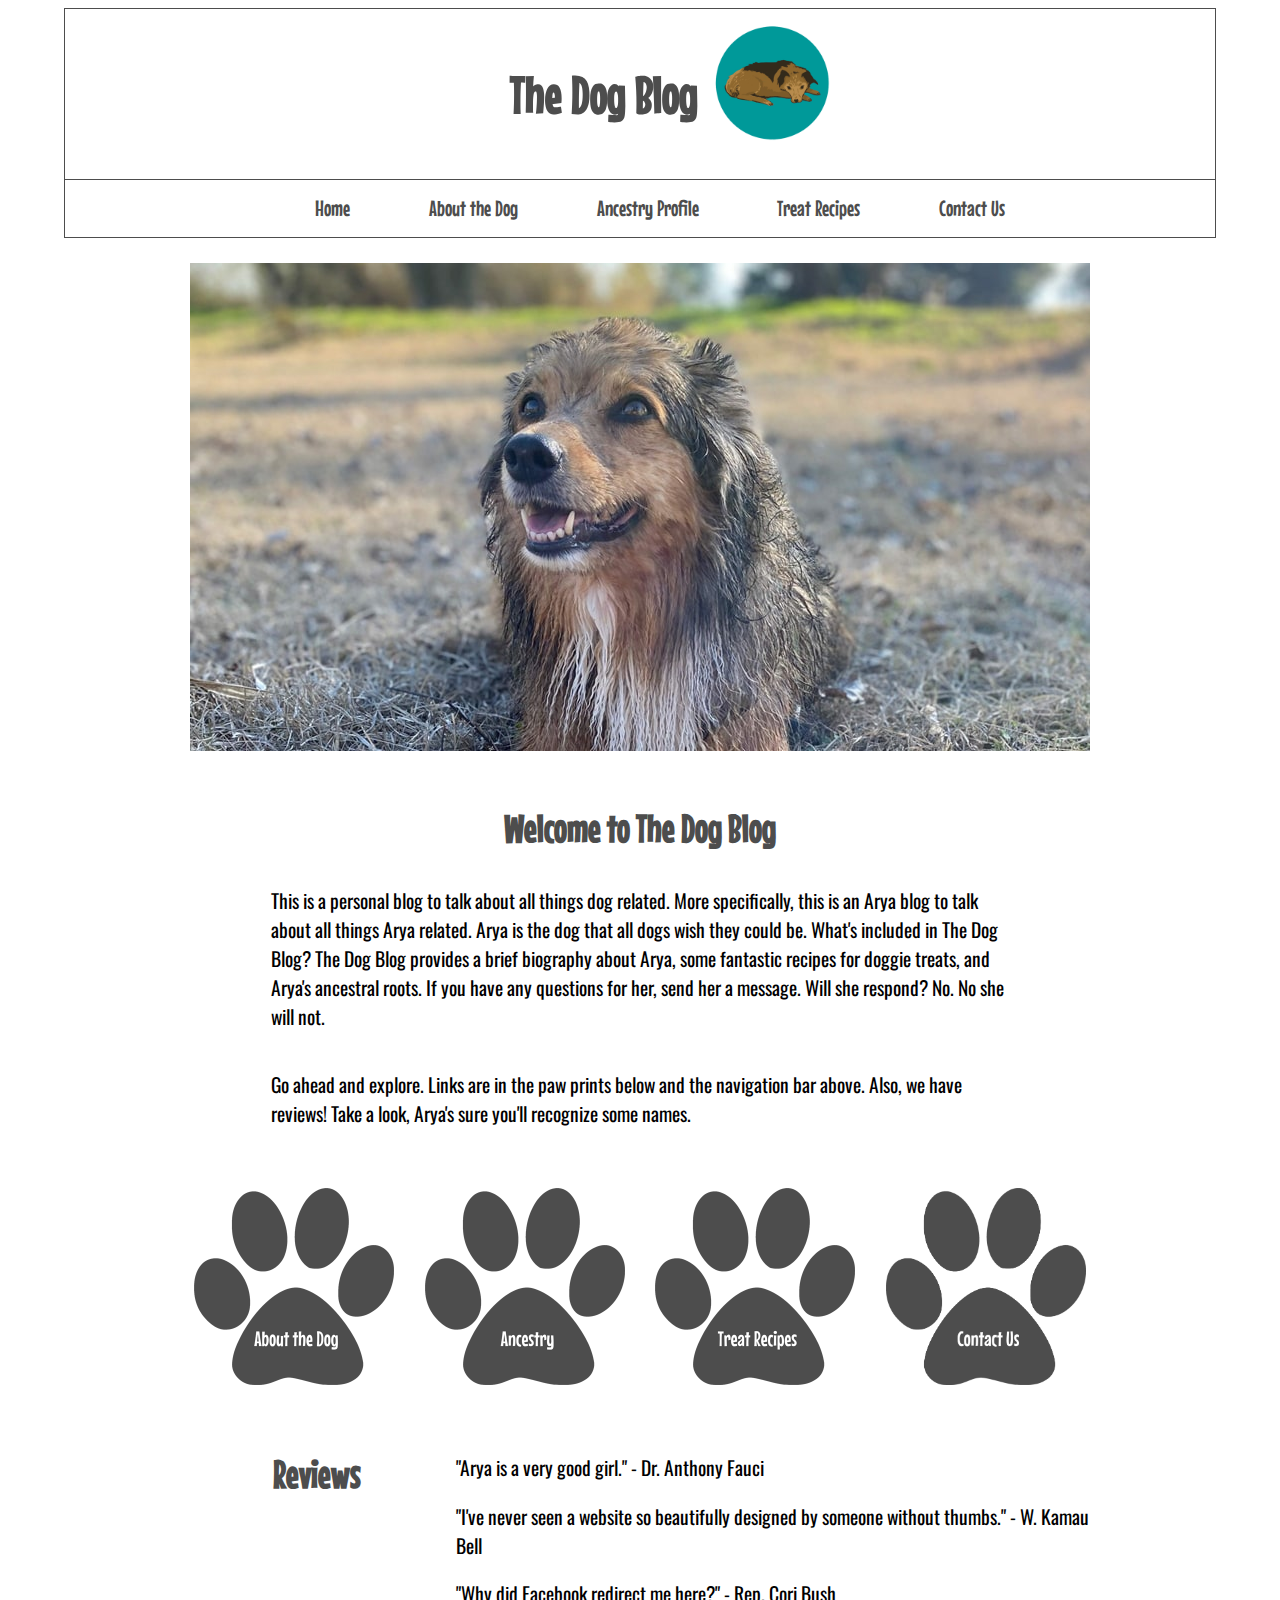
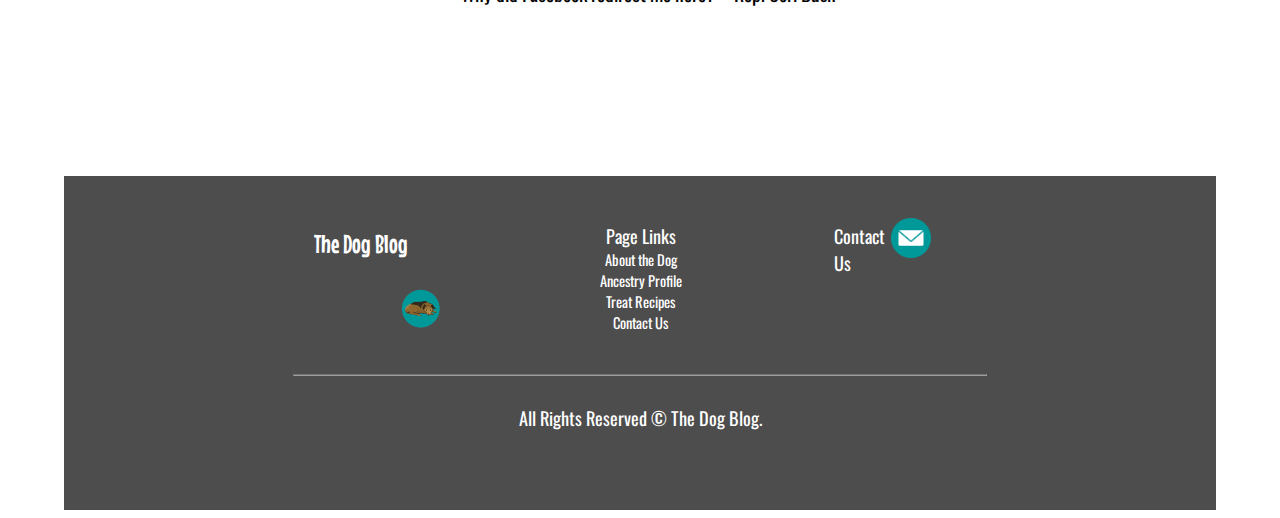
<file: index.html>
<!DOCTYPE html>
<html lang="en">

    <head>
        <title>The Dog Blog</title>
        <link rel="shortcut icon" href="./images/dog-blog-logo-footer.png"/>
        <meta charset="utf-8">
        <meta name="description" content="Personal blog">
        <meta name="keywords" content="The Dog Blog, dog, blog, funny, humor, dog parent, comedy">
        <meta name="viewport" content="width=device-width, initial-scale=1.0">
        <link rel="stylesheet" type="text/css" href="./css/dog-blog.css">
        <link rel="stylesheet" type="text/css" href="./css/dog-blog-laptop.css">
        <link rel="stylesheet" type="text/css" href="./css/dog-blog-mobile-land.css">
        <link rel="stylesheet" type="text/css" href="./css/dog-blog-mobile.css">
        <link href="https://fonts.googleapis.com/css2?family=Mouse+Memoirs&family=Oswald:wght@300&display=swap" rel="stylesheet">
    </head>

    <body>

        <div id="everything">

            <header>
                <div id="heading">
                    <div id="heading-image">
                        <img src="images/dog-blog-logo.png" width="150" height="150" alt="Dog blog logo">
                    </div>
                    <div id="heading-text">
                        <h1>The Dog Blog</h1>
                    </div>
                </div>
            </header>

        <!-- navigation for desktop -->

            <nav id="desktop">
                <ul id="navigation">
                    <li><a href="./index.html" target="_self">Home</a></li>
                    <li class="middle-link"><a href="./about.html" target="_self">About the Dog</a></li>
                    <li><a href="./ancestry.html" target="_self">Ancestry Profile</a></li>
                    <li class="middle-link"><a href="./treats.html" target="_self">Treat Recipes</a></li>
                    <li><a href="./contact.html" target="_self">Contact Us</a></li>
                </ul>
            </nav>

        <!--navigation for mobile -->

            <nav id="mobile-nav">
                <div class="mobile-nav-icon">
                    <img src="./images/bone-mobile.png" width="20" height="20" alt="Bone icon">
                </div>
                <div class="dropdown">
                    <button class="dropbtn">Main Menu</button>
                    <div class="dropdown-content">
                        <a href="./index.html" target="_self">Home</a>
                        <a href="./about.html" target="_self">About the Dog</a>
                        <a href="./ancestry.html" target="_self">Ancestry Profile</a>
                        <a href="./treats.html" target="_self">Treat Recipes</a>
                        <a href="./contact.html" target="_self">Contact Us</a>
                    </div>
                </div>
            </nav>


            <main>

                <div id="opening-photo">
                    <img src="./images/arya-photo-index.jpg" width="900" height="488" alt="Arya in a field">
                </div>

                <div id="index-body">
                    <h1>Welcome to The Dog Blog</h1>

                    <p class="padding">This is a personal blog to talk about all things dog related. More specifically, this is an Arya blog to talk about all things Arya related. Arya is the dog that all dogs wish they could be. What's included in The Dog Blog? The Dog Blog provides a brief biography about Arya, some fantastic recipes for doggie treats, and Arya's ancestral roots. If you have any questions for her, send her a message. Will she respond? No. No she will not.</p>
                    <p class="padding">Go ahead and explore. Links are in the paw prints below and the navigation bar above. Also, we have reviews! Take a look, Arya's sure you'll recognize some names.</p>

                    <div id="index-about-section">
                        <div class="image-1">
                            <a href="./about.html" target="_self" title="About the Dog"><img src="./images/paw-print-about.png" width="200" height="197" alt="Paw print"></a>
                        </div>
                        <div class="image-2">
                            <a href="./ancestry.html" target="_self" title="Ancestry Profile"><img src="./images/paw-print-ancestry.png" width="200" height="197" alt="Paw print"></a>
                        </div>
                        <div class="image-4">
                            <a href="./contact.html" target="_self" title="Contact Us"><img src="./images/paw-print-contact.png" width="200" height="197" alt="Paw print"></a>
                        </div>
                        <div class="image-3">
                            <a href="./treats.html" target="_self" title="Treat Recipes"><img src="./images/paw-print-treats.png" width="200" height="197" alt="Paw print"></a>
                        </div>
                    </div>

                    <div id="about-bottom">
                        <div id="about-1">
                                <div class="title">
                                    <h2>Reviews</h2>
                                </div>
                                <div class="body">
                                    <p>"Arya is a very good girl." - Dr. Anthony Fauci</p>
                                    <p>"I've never seen a website so beautifully designed by someone without thumbs." - W. Kamau Bell</p>
                                    <p>"Why did Facebook redirect me here?" - Rep. Cori Bush</p>
                                </div>
                        </div>
                    </div>

                    <p>&nbsp;</p>
                
                </div>

            </main>

            <footer>
                <div id="footer">
                    <div id="logo-footer">
                        <div id="logo-footer-text">
                            <p>The Dog Blog</p>
                        </div>
                        <div id="logo-footer-logo">
                            <img src="./images/dog-blog-logo-footer.png" width="50" height="50" alt="Dog blog logo">
                        </div>
                    </div>
                    <div id="contact-us">
                        <div id="contact-text">
                            <p>Contact Us</p>
                        </div>
                        <div id="contact-email-logo">
                            <a href="mailto:this-email-is-fake@website.com" target="_blank" title="Not valid email"><img src="./images/email-footer.png" width="40" height="40" alt="Email logo"></a>
                        </div>
                    </div>
                    <div id="page-links">
                        <p>
                            Page Links<br />
                            <a href="./about.html" target="_self">About the Dog</a>
                            <a href="./ancestry.html" target="_self">Ancestry Profile</a>
                            <a href="./treats.html" target="_self">Treat Recipes</a>
                            <a href="./contact.html">Contact Us</a>
                        </p>
                    </div>
                    <div id="copyright">
                        <hr>
                        <p class="padding">All Rights Reserved &copy; The Dog Blog.</p>
                    </div>
                </div>
            </footer>

        </div>

    </body>

</html>
</file>
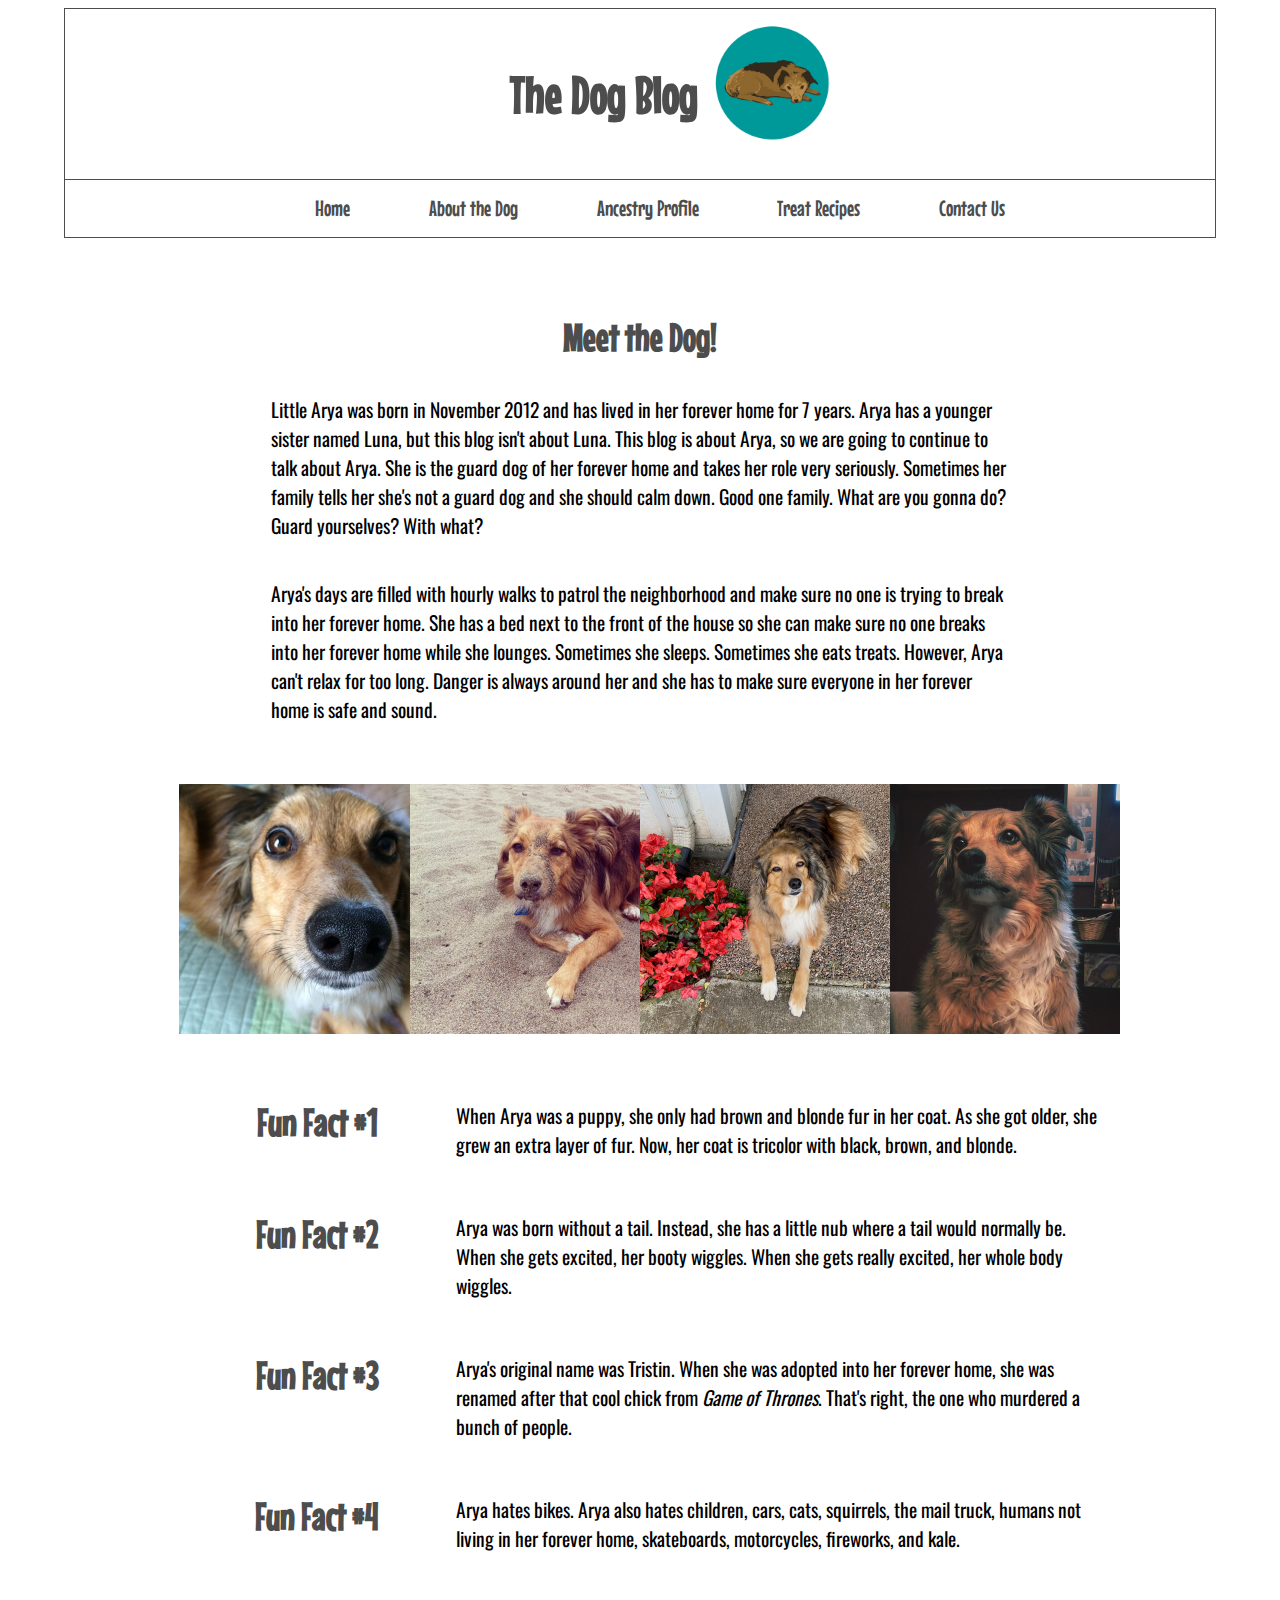
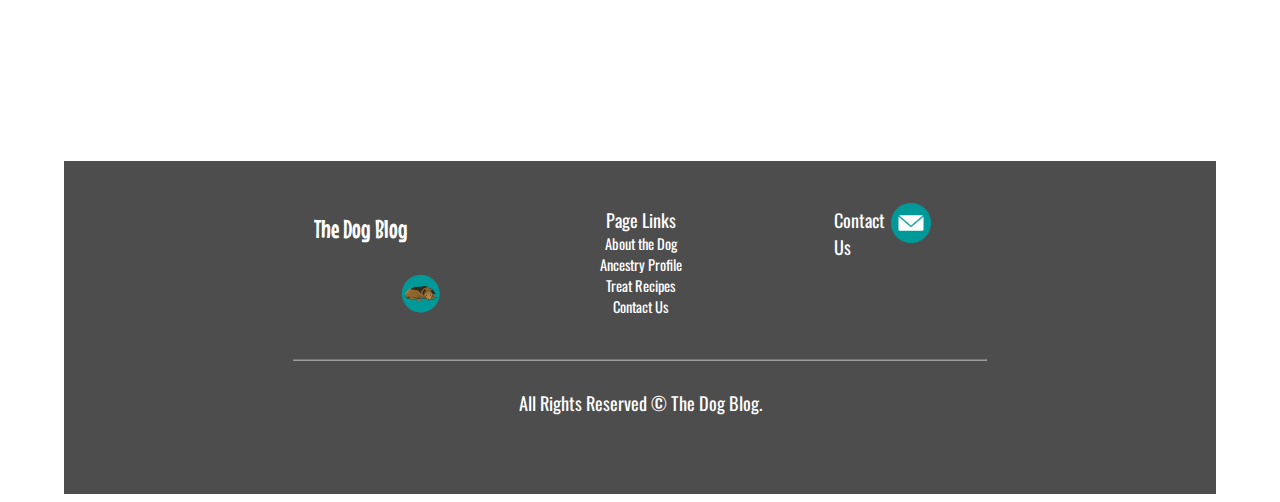
<file: about.html>
<!DOCTYPE html>
<html lang="en">

    <head>
        <title>About the Dog</title>
        <link rel="shortcut icon" href="./images/dog-blog-logo-footer.png"/>
        <meta charset="utf-8">
        <meta name="description" content="Personal blog">
        <meta name="keywords" content="The Dog Blog, dog, blog, funny, humor, dog parent, comedy">
        <meta name="viewport" content="width=device-width, initial-scale=1.0">
        <link rel="stylesheet" type="text/css" href="./css/dog-blog.css">
        <link rel="stylesheet" type="text/css" href="./css/dog-blog-laptop.css">
        <link rel="stylesheet" type="text/css" href="./css/dog-blog-mobile-land.css">
        <link rel="stylesheet" type="text/css" href="./css/dog-blog-mobile.css">
        <link href="https://fonts.googleapis.com/css2?family=Mouse+Memoirs&family=Oswald:wght@300&display=swap" rel="stylesheet">
    </head>

    <body>

        <div id="everything">
            <header>
                <div id="heading">
                    <div id="heading-image">
                        <img src="images/dog-blog-logo.png" width="150" height="150" alt="Dog blog logo">
                    </div>
                    <div id="heading-text">
                        <h1>The Dog Blog</h1>
                    </div>
                </div>
            </header>

        <!-- navigation for desktop -->

            <nav id="desktop">
                <ul id="navigation">
                    <li><a href="./index.html" target="_self">Home</a></li>
                    <li class="middle-link"><a href="./about.html" target="_self">About the Dog</a></li>
                    <li><a href="./ancestry.html" target="_self">Ancestry Profile</a></li>
                    <li class="middle-link"><a href="./treats.html" target="_self">Treat Recipes</a></li>
                    <li><a href="./contact.html" target="_self">Contact Us</a></li>
                </ul>
            </nav>

        <!--navigation for mobile -->

                <nav id="mobile-nav">
                    <div class="mobile-nav-icon">
                        <img src="./images/bone-mobile.png" width="20" height="20" alt="Bone icon">
                    </div>
                    <div class="dropdown">
                        <button class="dropbtn">Main Menu</button>
                        <div class="dropdown-content">
                            <a href="./index.html" target="_self">Home</a>
                            <a href="./about.html" target="_self">About the Dog</a>
                            <a href="./ancestry.html" target="_self">Ancestry Profile</a>
                            <a href="./treats.html" target="_self">Treat Recipes</a>
                            <a href="./contact.html" target="_self">Contact Us</a>
                        </div>
                    </div>
                </nav>

            <main>

                <div id="index-body">
                    <h1>Meet the Dog!</h1>

                    <p class="padding">Little Arya was born in November 2012 and has lived in her forever home for 7 years. Arya has a younger sister named Luna, but this blog isn't about Luna. This blog is about Arya, so we are going to continue to talk about Arya. She is the guard dog of her forever home and takes her role very seriously. Sometimes her family tells her she's not a guard dog and she should calm down. Good one family. What are you gonna do? Guard yourselves? With what?</p>

                    <p class="padding">Arya's days are filled with hourly walks to patrol the neighborhood and make sure no one is trying to break into her forever home. She has a bed next to the front of the house so she can make sure no one breaks into her forever home while she lounges. Sometimes she sleeps. Sometimes she eats treats. However, Arya can't relax for too long. Danger is always around her and she has to make sure everyone in her forever home is safe and sound.</p>

                        <div id="index-about-section">
                            <div class="image-1">
                                <img src="./images/about/arya-close.jpg" width="250" height="250" alt="Arya close up">
                            </div>
                            <div class="image-2">
                                <img src="./images/about/arya-sand.jpg" width="250" height="250" alt="Arya at the beach">
                            </div>
                            <div class="image-4">
                                <img src="./images/about/arya-living.jpg" width="250" height="250" alt="Arya regal as heck">
                            </div>
                            <div class="image-3">
                                <img src="./images/about/arya-flowers.jpg" width="250" height="250" alt="Arya next to flowers">
                            </div>
                        </div>

                            <div id="about-bottom">
                                <div id="about-1">
                                        <div class="title">
                                            <h2>Fun Fact #1</h2>
                                        </div>
                                        <div class="body">
                                            <p>When Arya was a puppy, she only had brown and blonde fur in her coat. As she got older, she grew an extra layer of fur. Now, her coat is tricolor with black, brown, and blonde.</p>
                                        </div>
                                </div>
                                <div id="about-2">
                                        <div class="title">
                                            <h2>Fun Fact #2</h2>
                                        </div>
                                        <div class="body">
                                            <p>Arya was born without a tail. Instead, she has a little nub where a tail would normally be. When she gets excited, her booty wiggles. When she gets really excited, her whole body wiggles.</p>
                                        </div>
                                </div>
                                <div id="about-3">
                                        <div class="title">
                                            <h2>Fun Fact #3</h2>
                                        </div>
                                        <div class="body">
                                            <p>Arya's original name was Tristin. When she was adopted into her forever home, she was renamed after that cool chick from <i>Game of Thrones</i>. That's right, the one who murdered a bunch of people.</p>
                                        </div>
                                </div>                        
                                </div>
                                <div id="about-4">
                                        <div class="title">
                                            <h2>Fun Fact #4</h2>
                                        </div>
                                        <div class="body">
                                            <p>Arya hates bikes. Arya also hates children, cars, cats, squirrels, the mail truck, humans not living in her forever home, skateboards, motorcycles, fireworks, and kale.</p>
                                        </div>
                                </div> 
                            </div>
                                            
                            <p class="spacer">&nbsp;</p>

            </main>

            <footer>
                <div id="footer">
                    <div id="logo-footer">
                        <div id="logo-footer-text">
                            <p>The Dog Blog</p>
                        </div>
                        <div id="logo-footer-logo">
                            <img src="./images/dog-blog-logo-footer.png" width="50" height="50" alt="Dog blog logo">
                        </div>
                    </div>
                    <div id="contact-us">
                        <div id="contact-text">
                            <p>Contact Us</p>
                        </div>
                        <div id="contact-email-logo">
                            <a href="mailto:this-email-is-fake@website.com" target="_blank" title="Not valid email"><img src="./images/email-footer.png" width="40" height="40" alt="Email logo"></a>
                        </div>
                    </div>
                    <div id="page-links">
                        <p>
                            Page Links<br />
                            <a href="./about.html" target="_self">About the Dog</a>
                            <a href="./ancestry.html" target="_self">Ancestry Profile</a>
                            <a href="./treats.html" target="_self">Treat Recipes</a>
                            <a href="./contact.html">Contact Us</a>
                        </p>
                    </div>
                    <div id="copyright">
                        <hr>
                        <p class="padding">All Rights Reserved &copy; The Dog Blog.</p>
                    </div>
                </div>
            </footer>

        </div>

    </body>

</html>
</file>
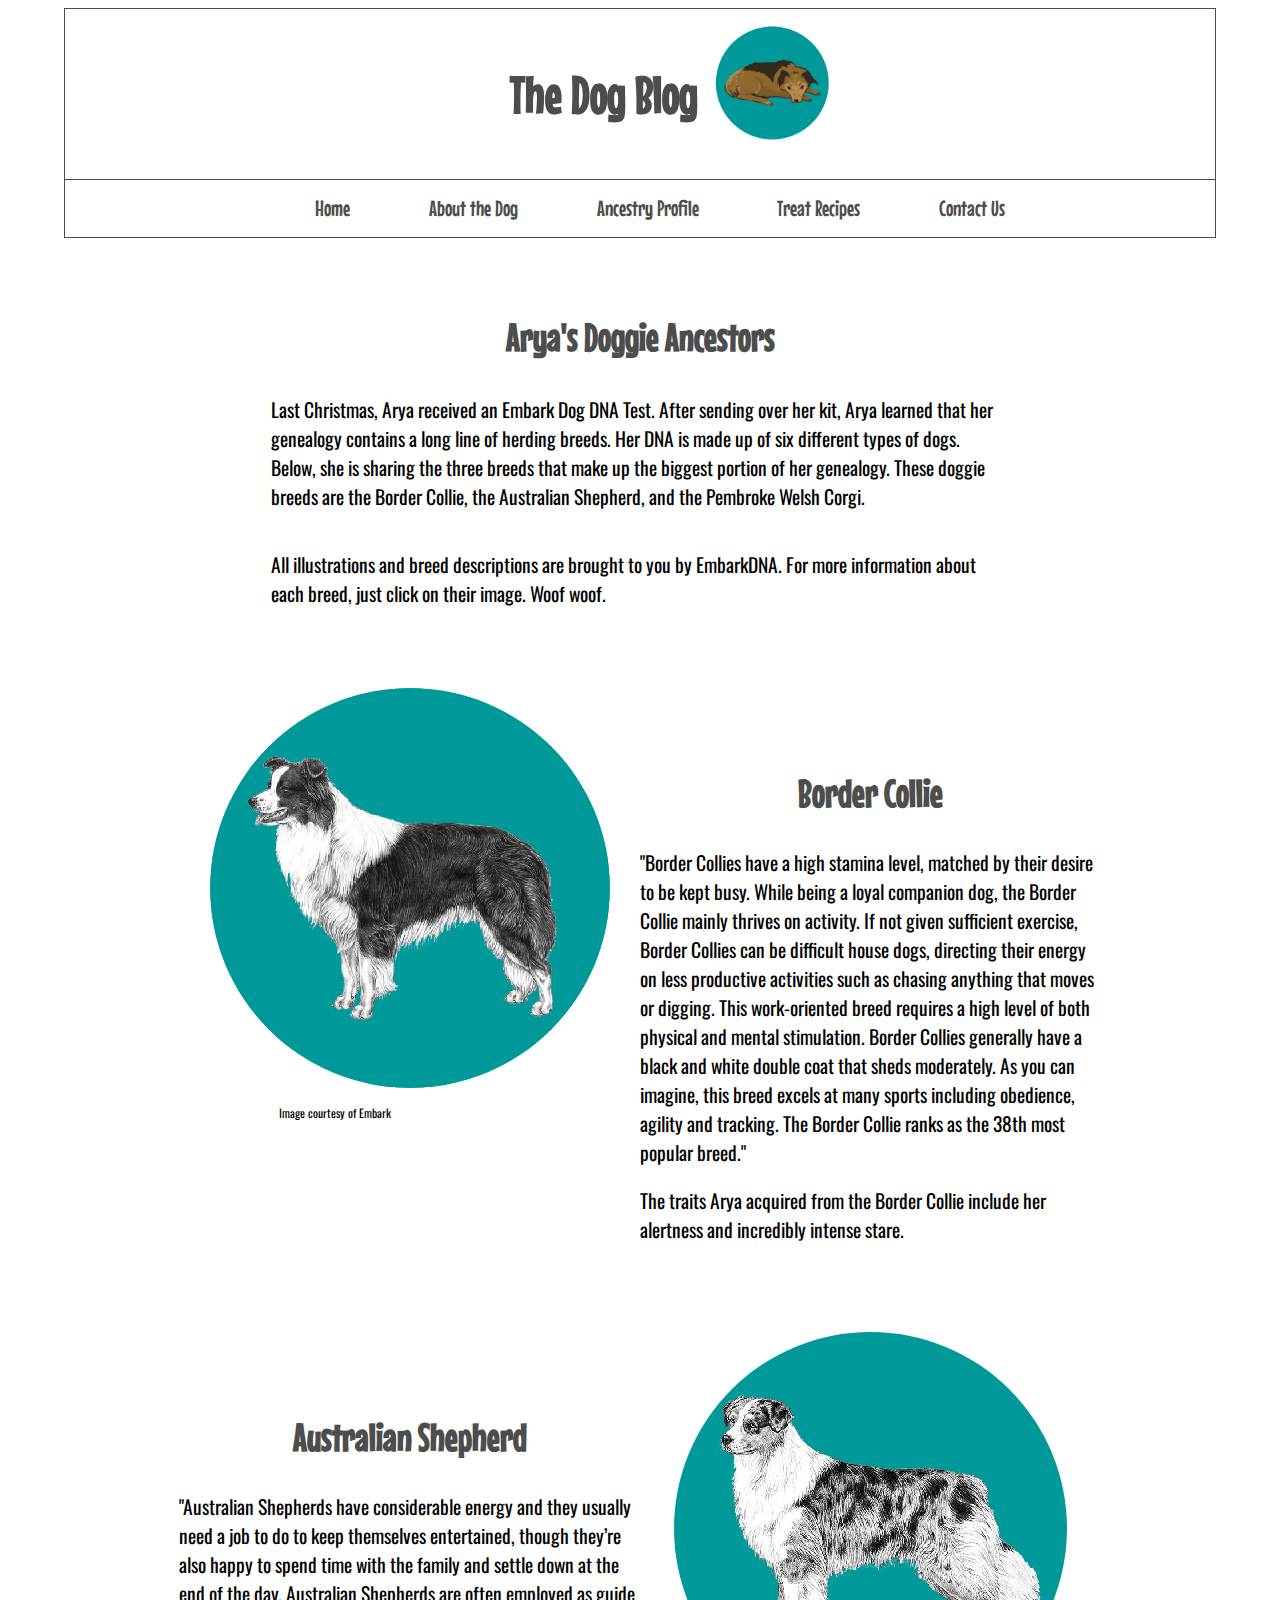
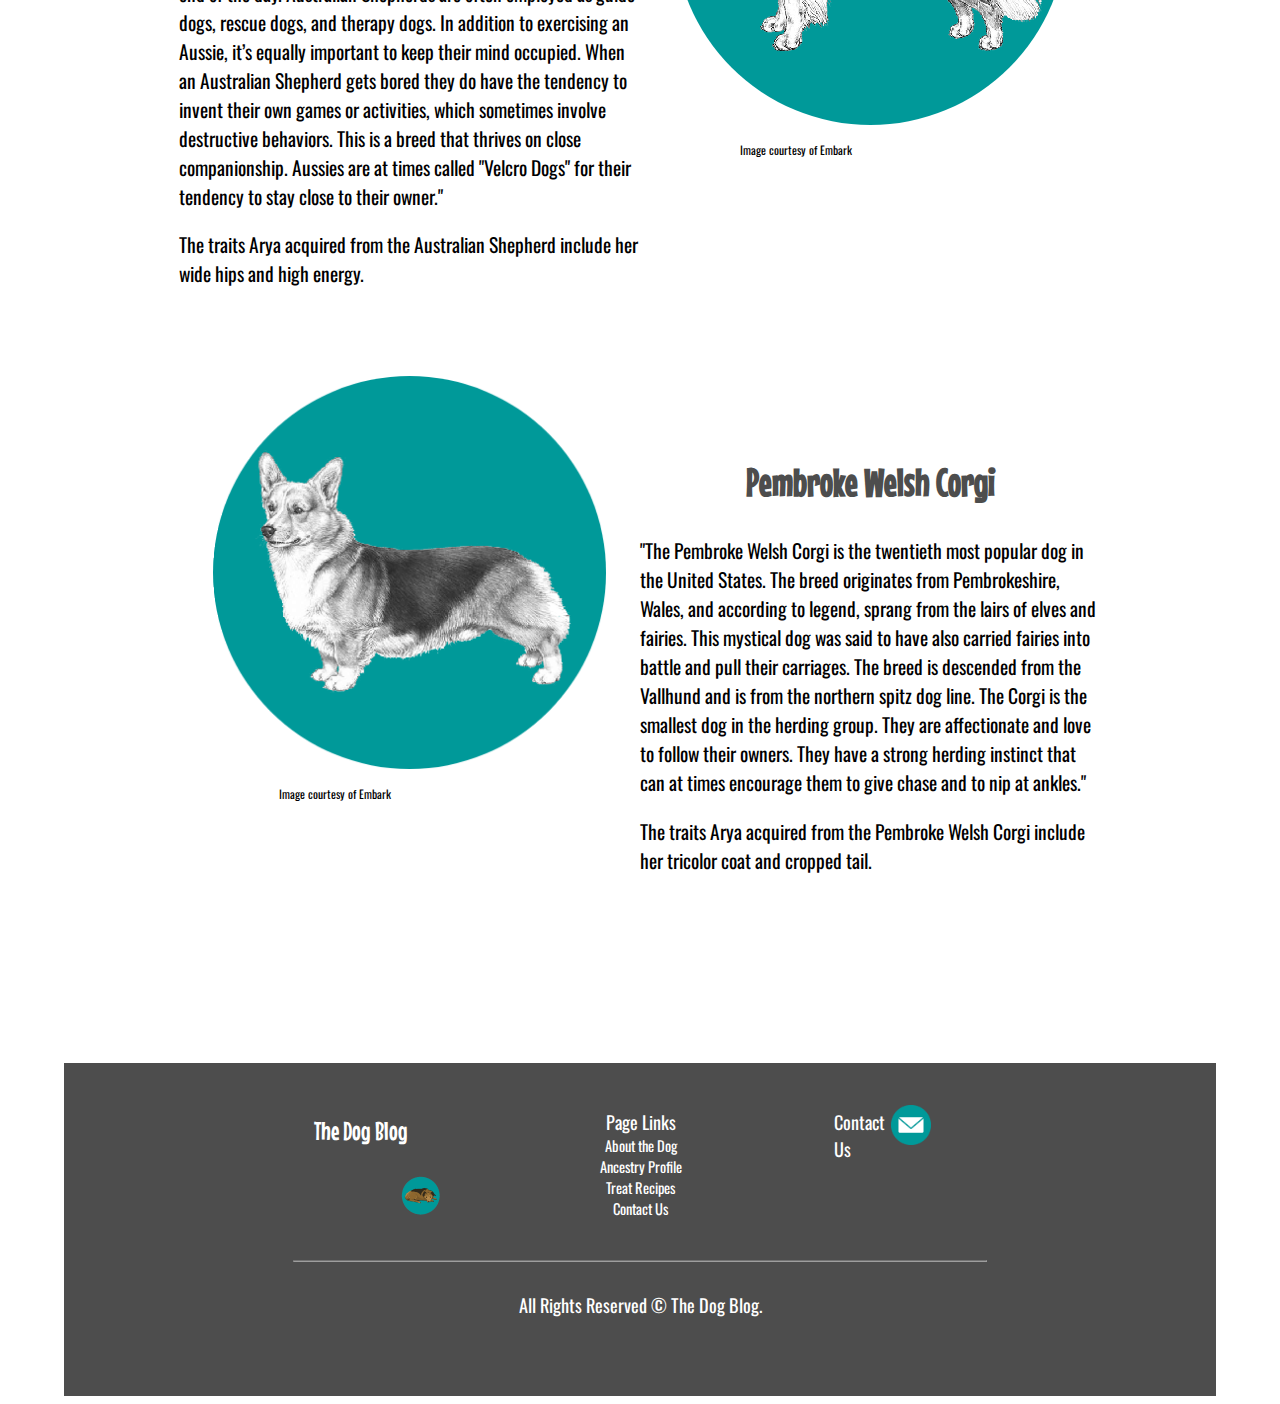
<file: ancestry.html>
<!DOCTYPE html>
<html lang="en">

    <head>
        <title>Ancestry Profile</title>
        <link rel="shortcut icon" href="./images/dog-blog-logo-footer.png"/>
        <meta charset="utf-8">
        <meta name="description" content="Personal blog">
        <meta name="keywords" content="The Dog Blog, Embark, dog, EmbarkDNA, blog, funny, dog parent, comedy">
        <meta name="viewport" content="width=device-width, initial-scale=1.0">
        <link rel="stylesheet" type="text/css" href="./css/dog-blog.css">
        <link rel="stylesheet" type="text/css" href="./css/dog-blog-laptop.css">
        <link rel="stylesheet" type="text/css" href="./css/dog-blog-mobile-land.css">
        <link rel="stylesheet" type="text/css" href="./css/dog-blog-mobile.css">
        <link href="https://fonts.googleapis.com/css2?family=Mouse+Memoirs&family=Oswald:wght@300&display=swap" rel="stylesheet">
    </head>

    <body>

        <div id="everything">
            <header>
                <div id="heading">
                    <div id="heading-image">
                        <img src="images/dog-blog-logo.png" width="150" height="150" alt="Dog blog logo">
                    </div>
                    <div id="heading-text">
                        <h1>The Dog Blog</h1>
                    </div>
                </div>
            </header>

        <!-- navigation for desktop -->

            <nav id="desktop">
                <ul id="navigation">
                    <li><a href="./index.html" target="_self">Home</a></li>
                    <li class="middle-link"><a href="./about.html" target="_self">About the Dog</a></li>
                    <li><a href="./ancestry.html" target="_self">Ancestry Profile</a></li>
                    <li class="middle-link"><a href="./treats.html" target="_self">Treat Recipes</a></li>
                    <li><a href="./contact.html" target="_self">Contact Us</a></li>
                </ul>
            </nav>

        <!--navigation for mobile -->

            <nav id="mobile-nav">
                <div class="mobile-nav-icon">
                    <img src="./images/bone-mobile.png" width="20" height="20" alt="Bone icon">
                </div>
                <div class="dropdown">
                    <button class="dropbtn">Main Menu</button>
                    <div class="dropdown-content">
                        <a href="./index.html" target="_self">Home</a>
                        <a href="./about.html" target="_self">About the Dog</a>
                        <a href="./ancestry.html" target="_self">Ancestry Profile</a>
                        <a href="./treats.html" target="_self">Treat Recipes</a>
                        <a href="./contact.html" target="_self">Contact Us</a>
                    </div>
                </div>
            </nav>

            <main>

                <div id="index-body">
                    <h1>Arya's Doggie Ancestors</h1>
                    <p class="padding">Last Christmas, Arya received an Embark Dog DNA Test. After sending over her kit, Arya learned that her genealogy contains a long line of herding breeds. Her DNA is made up of six different types of dogs. Below, she is sharing the three breeds that make up the biggest portion of her genealogy. These doggie breeds are the Border Collie, the Australian Shepherd, and the Pembroke Welsh Corgi.</p>
                    <p class="padding">All illustrations and breed descriptions are brought to you by EmbarkDNA. For more information about each breed, just click on their image. Woof woof.</p>

                    <div id="section-1">
                        <div class="top-bottom-photo">
                            <a href="https://embarkvet.com/resources/dog-breeds/border-collie/" target="_blank" title="Embark"><img src="./images/ancestry/border-collie.png" width="400" height="400" alt="Border Collie"></a>
                            <p>Image courtesy of Embark</p>
                        </div>
                        <div class="top-bottom-text">
                            <h2>Border Collie</h2>
                            <p>"Border Collies have a high stamina level, matched by their desire to be kept busy. While being a loyal companion dog, the Border Collie mainly thrives on activity. If not given sufficient exercise, Border Collies can be difficult house dogs, directing their energy on less productive activities such as chasing anything that moves or digging. This work-oriented breed requires a high level of both physical and mental stimulation. Border Collies generally have a black and white double coat that sheds moderately. As you can imagine, this breed excels at many sports including obedience, agility and tracking. The Border Collie ranks as the 38th most popular breed."</p>
                            <p>The traits Arya acquired from the Border Collie include her alertness and incredibly intense stare.</p>
                        </div>
                    </div>

                    <p class="spacer">&nbsp;</p>

                    <div id="section-2">
                        <div class="middle-photo">
                            <a href="https://embarkvet.com/resources/dog-breeds/australian-shepherd/" target="_blank" title="Embark"><img src="./images/ancestry/aussie-shepard.png" width="393" height="393" alt="Australian Shepherd"></a>
                            <p>Image courtesy of Embark</p>
                        </div>
                        <div class="middle-text">
                            <h2>Australian Shepherd</h2>
                            <p>"Australian Shepherds have considerable energy and they usually need a job to do to keep themselves entertained, though they’re also happy to spend time with the family and settle down at the end of the day. Australian Shepherds are often employed as guide dogs, rescue dogs, and therapy dogs. In addition to exercising an Aussie, it’s equally important to keep their mind occupied. When an Australian Shepherd gets bored they do have the tendency to invent their own games or activities, which sometimes involve destructive behaviors. This is a breed that thrives on close companionship. Aussies are at times called "Velcro Dogs" for their tendency to stay close to their owner."</p>
                            <p>The traits Arya acquired from the Australian Shepherd include her wide hips and high energy.</p>
                        </div>
                    </div>

                    <p class="spacer">&nbsp;</p>

                    <div id="section-3">
                        <div class="top-bottom-photo">
                            <a href="https://embarkvet.com/resources/dog-breeds/pembroke-welsh-corgi/" target="_blank" title="Embark"><img src="./images/ancestry/pem-welsh-corgi.png" width="393" height="393" alt="Pembroke Welsh Corgi"></a>
                            <p>Image courtesy of Embark</p>
                        </div>
                        <div class="top-bottom-text">
                            <h2>Pembroke Welsh Corgi</h2>
                            <p>"The Pembroke Welsh Corgi is the twentieth most popular dog in the United States. The breed originates from Pembrokeshire, Wales, and according to legend, sprang from the lairs of elves and fairies. This mystical dog was said to have also carried fairies into battle and pull their carriages. The breed is descended from the Vallhund and is from the northern spitz dog line. The Corgi is the smallest dog in the herding group. They are affectionate and love to follow their owners. They have a strong herding instinct that can at times encourage them to give chase and to nip at ankles."</p>
                            <p>The traits Arya acquired from the Pembroke Welsh Corgi include her tricolor coat and cropped tail.</p>
                        </div>
                    </div>

                    <p class="spacer">&nbsp;</p>

                </div>

            </main>

            <footer>
                <div id="footer">
                    <div id="logo-footer">
                        <div id="logo-footer-text">
                            <p>The Dog Blog</p>
                        </div>
                        <div id="logo-footer-logo">
                            <img src="./images/dog-blog-logo-footer.png" width="50" height="50" alt="Dog blog logo">
                        </div>
                    </div>
                    <div id="contact-us">
                        <div id="contact-text">
                            <p>Contact Us</p>
                        </div>
                        <div id="contact-email-logo">
                            <a href="mailto:this-email-is-fake@website.com" target="_blank" title="Not valid email"><img src="./images/email-footer.png" width="40" height="40" alt="Email logo"></a>
                        </div>
                    </div>
                    <div id="page-links">
                        <p>
                            Page Links<br />
                            <a href="./about.html" target="_self">About the Dog</a>
                            <a href="./ancestry.html" target="_self">Ancestry Profile</a>
                            <a href="./treats.html" target="_self">Treat Recipes</a>
                            <a href="./contact.html">Contact Us</a>
                        </p>
                    </div>
                    <div id="copyright">
                        <hr>
                        <p class="padding">All Rights Reserved &copy; The Dog Blog.</p>
                    </div>
                </div>
            </footer>
        </div>

    </body>

</html>
</file>
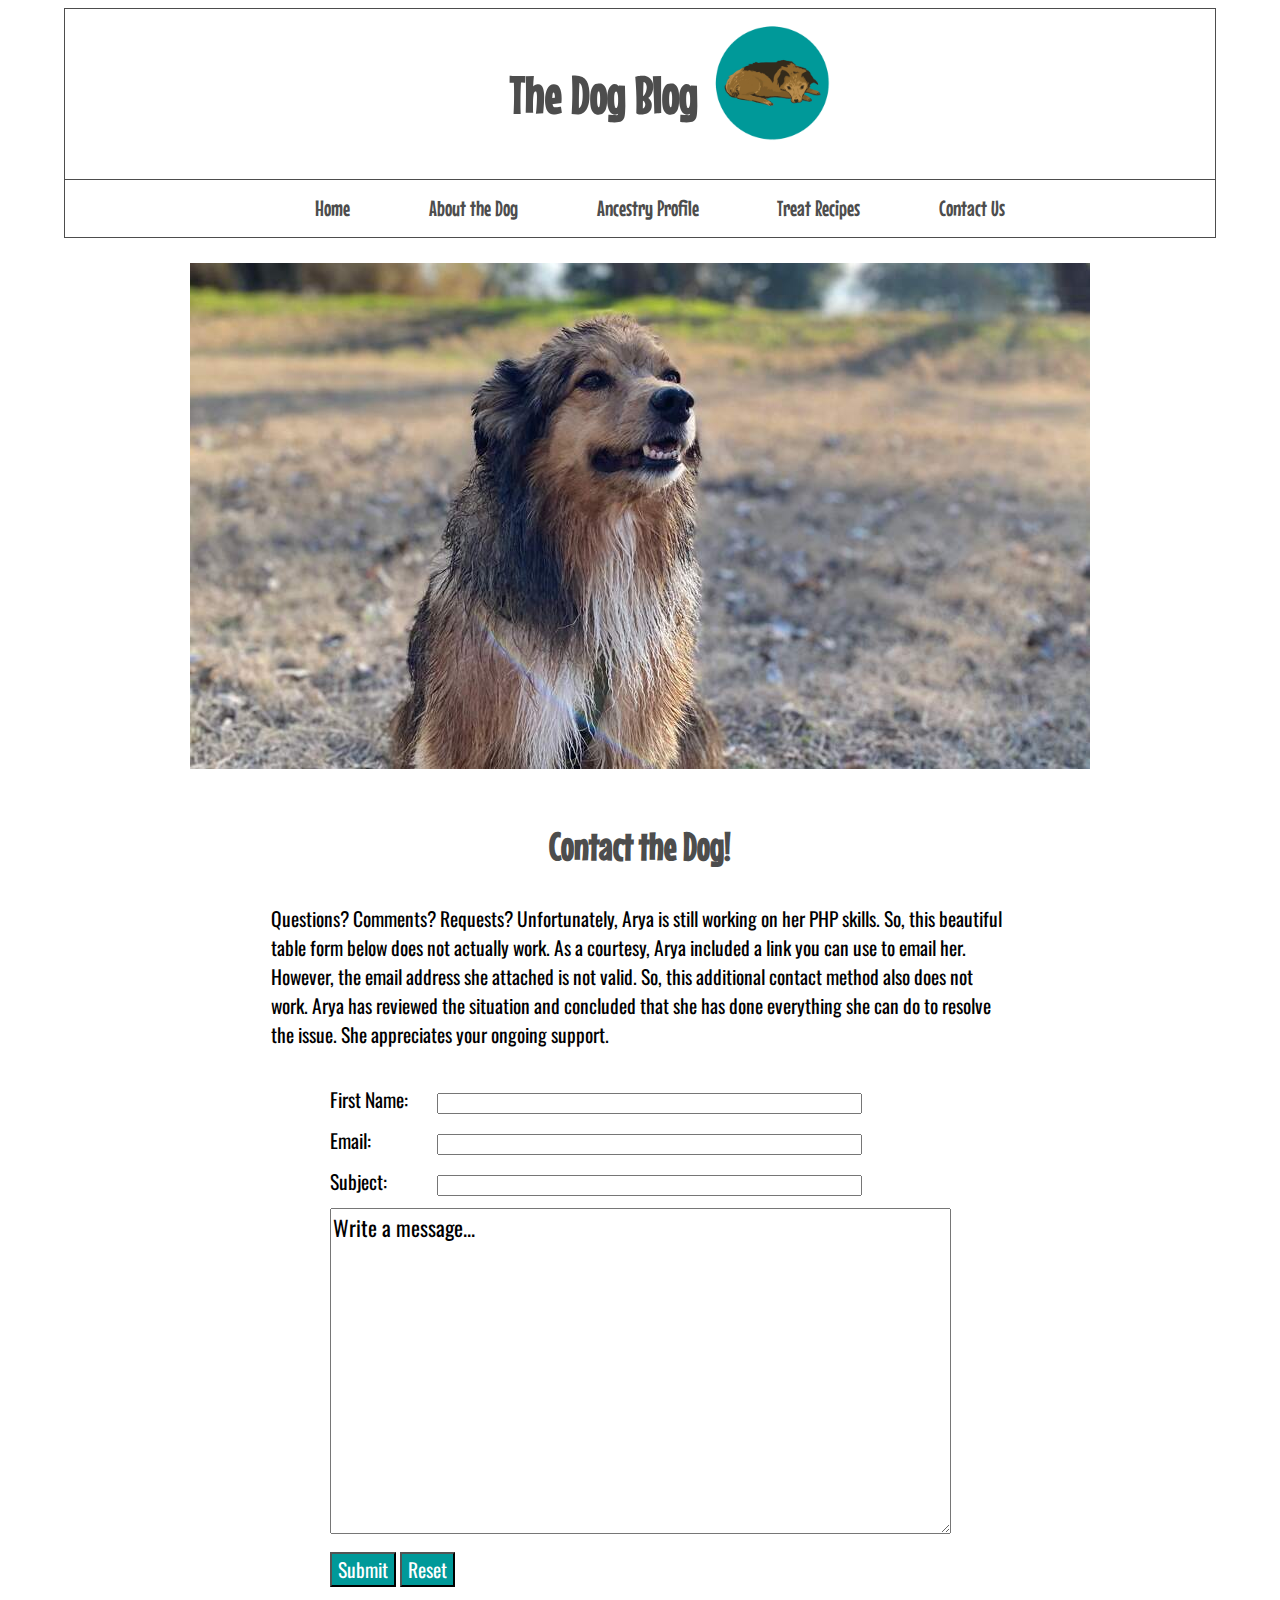
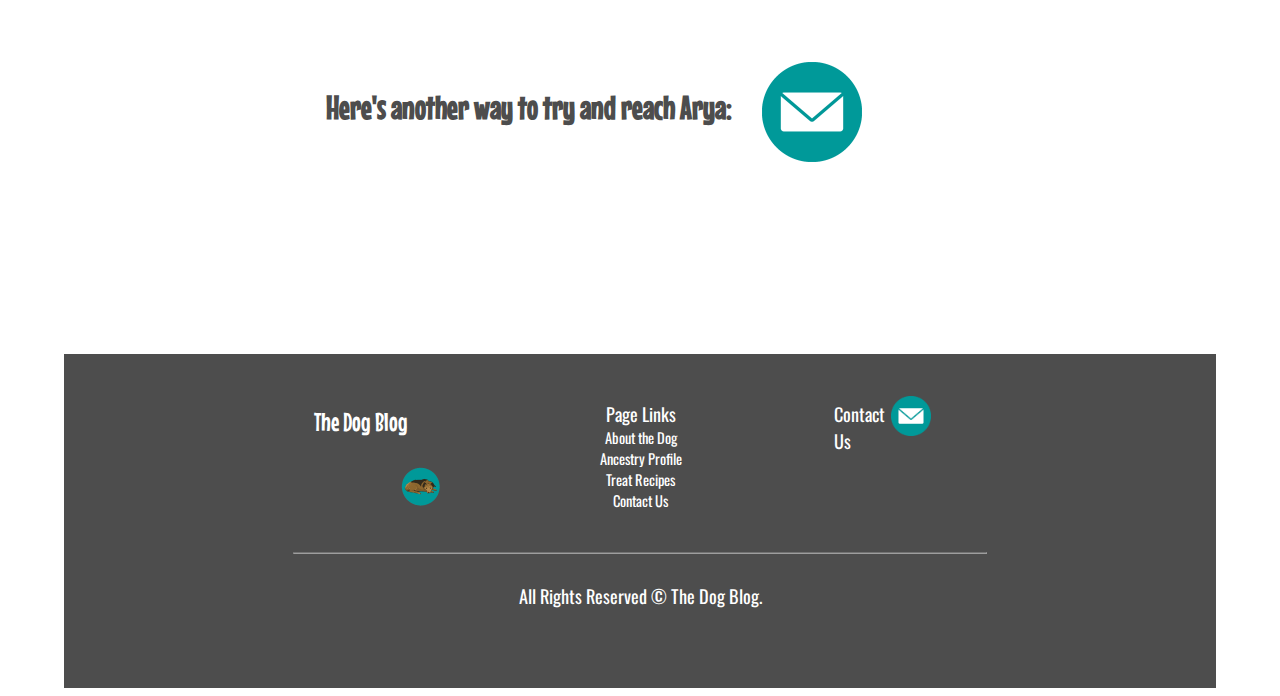
<file: contact.html>
<!DOCTYPE html>
<html lang="en">

    <head>
        <title>The Dog Blog</title>
        <link rel="shortcut icon" href="./images/dog-blog-logo-footer.png"/>
        <meta charset="utf-8">
        <meta name="description" content="Personal blog">
        <meta name="keywords" content="The Dog Blog, dog, blog, funny, humor, dog parent, comedy">
        <meta name="viewport" content="width=device-width, initial-scale=1.0">
        <link rel="stylesheet" type="text/css" href="./css/dog-blog.css">
        <link rel="stylesheet" type="text/css" href="./css/dog-blog-laptop.css">
        <link rel="stylesheet" type="text/css" href="./css/dog-blog-mobile-land.css">
        <link rel="stylesheet" type="text/css" href="./css/dog-blog-mobile.css">
        <link href="https://fonts.googleapis.com/css2?family=Mouse+Memoirs&family=Oswald:wght@300&display=swap" rel="stylesheet">
    </head>

    <body>

        <div id="everything">
            <header>
                <div id="heading">
                    <div id="heading-image">
                        <img src="images/dog-blog-logo.png" width="150" height="150" alt="Dog blog logo">
                    </div>
                    <div id="heading-text">
                        <h1>The Dog Blog</h1>
                    </div>
                </div>
            </header>

        <!-- navigation for desktop -->

            <nav id="desktop">
                <ul id="navigation">
                    <li><a href="./index.html" target="_self">Home</a></li>
                    <li class="middle-link"><a href="./about.html" target="_self">About the Dog</a></li>
                    <li><a href="./ancestry.html" target="_self">Ancestry Profile</a></li>
                    <li class="middle-link"><a href="./treats.html" target="_self">Treat Recipes</a></li>
                    <li><a href="./contact.html" target="_self">Contact Us</a></li>
                </ul>
            </nav>

        <!--navigation for mobile -->

            <nav id="mobile-nav">
                <div class="mobile-nav-icon">
                    <img src="./images/bone-mobile.png" width="20" height="20" alt="Bone icon">
                </div>
                <div class="dropdown">
                    <button class="dropbtn">Main Menu</button>
                    <div class="dropdown-content">
                        <a href="./index.html" target="_self">Home</a>
                        <a href="./about.html" target="_self">About the Dog</a>
                        <a href="./ancestry.html" target="_self">Ancestry Profile</a>
                        <a href="./treats.html" target="_self">Treat Recipes</a>
                        <a href="./contact.html" target="_self">Contact Us</a>
                    </div>
                </div>
            </nav>

            <main>

                <div id="opening-photo">
                    <img src="./images/arya-photo-contact.jpg" width="900" height="506" alt="Close up photo of Arya">
                </div>

                <div id="index-body">
                    <h1>Contact the Dog!</h1>
                    <p class="padding">Questions? Comments? Requests? Unfortunately, Arya is still working on her PHP skills. So, this beautiful table form below does not actually work. As a courtesy, Arya included a link you can use to email her. However, the email address she attached is not valid. So, this additional contact method also does not work. Arya has reviewed the situation and concluded that she has done everything she can do to resolve the issue. She appreciates your ongoing support.</p>

                    <div id="contact-form">
                        <form action="#" method="post" enctype="multipart/form-data" name="contact">
                        
                            <table>
                                <tr>
                                    <td>First Name:</td>
                                    <td><input id="fname" name="fname" type="text" size="50"></td>
                                </tr>
                                <tr>
                                    <td>Email:</td>
                                    <td><input id="email" name="email" type="text" size="50"></td>
                                </tr>
                                <tr>
                                    <td>Subject:</td>
                                    <td><input id="subject" name="subject" type="text" size="50"></td>
                                </tr>
                                <tr>
                                    <td colspan="2"><textarea cols="60" rows="10">Write a message...</textarea></td>
                                </tr>
                                <tr>
                                    <td colspan="2"><input id="submit" name="submit" type="submit" value="Submit">&nbsp;<input id="reset" name="reset" type="reset" value="Reset"></td>
                                </tr>
                            </table>
                                            
                        </form>
                    </div>

                    <p>&nbsp;</p>

                    <div id="contact-bottom">
                        <div id="contact-bottom-text">
                            <h2>Here's another way to try and reach Arya:</h2>
                        </div>
                        <div id="contact-bottom-image">
                            <a href="mailto:this-email-is-fake@website.com" target="_blank" title="Not valid email"><img src="./images/email-footer.png" width="100" height="100" alt="Email logo"></a>
                        </div>
                    </div>

                    <p class="spacer">&nbsp;</p>

                </div>

            </main>

            <footer>
                <div id="footer">
                    <div id="logo-footer">
                        <div id="logo-footer-text">
                            <p>The Dog Blog</p>
                        </div>
                        <div id="logo-footer-logo">
                            <img src="./images/dog-blog-logo-footer.png" width="50" height="50" alt="Dog blog logo">
                        </div>
                    </div>
                    <div id="contact-us">
                        <div id="contact-text">
                            <p>Contact Us</p>
                        </div>
                        <div id="contact-email-logo">
                            <a href="mailto:this-email-is-fake@website.com" target="_blank" title="Not valid email"><img src="./images/email-footer.png" width="40" height="40" alt="Email logo"></a>
                        </div>
                    </div>
                    <div id="page-links">
                        <p>
                            Page Links<br />
                            <a href="./about.html" target="_self">About the Dog</a>
                            <a href="./ancestry.html" target="_self">Ancestry Profile</a>
                            <a href="./treats.html" target="_self">Treat Recipes</a>
                            <a href="./contact.html">Contact Us</a>
                        </p>
                    </div>
                    <div id="copyright">
                        <hr>
                        <p class="padding">All Rights Reserved &copy; The Dog Blog.</p>
                    </div>
                </div>
            </footer>

        </div>

    </body>

</html>
</file>
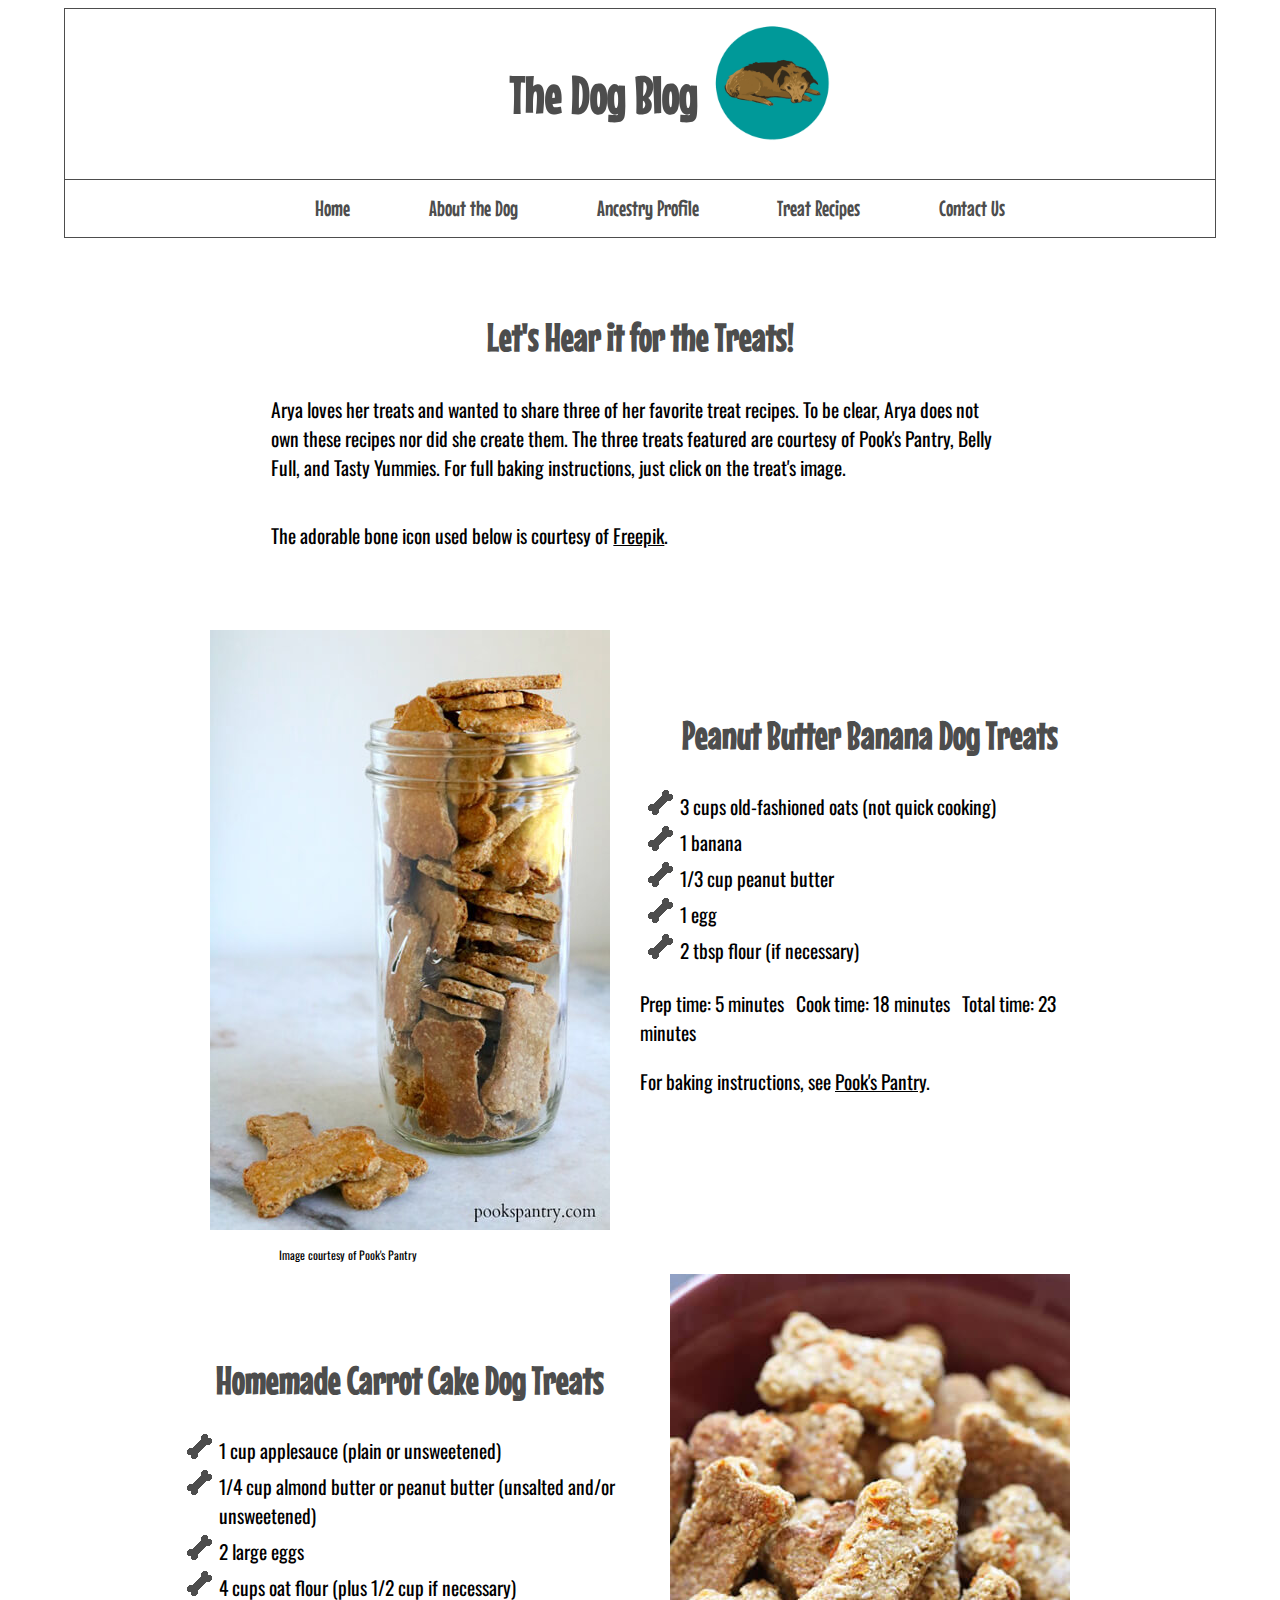
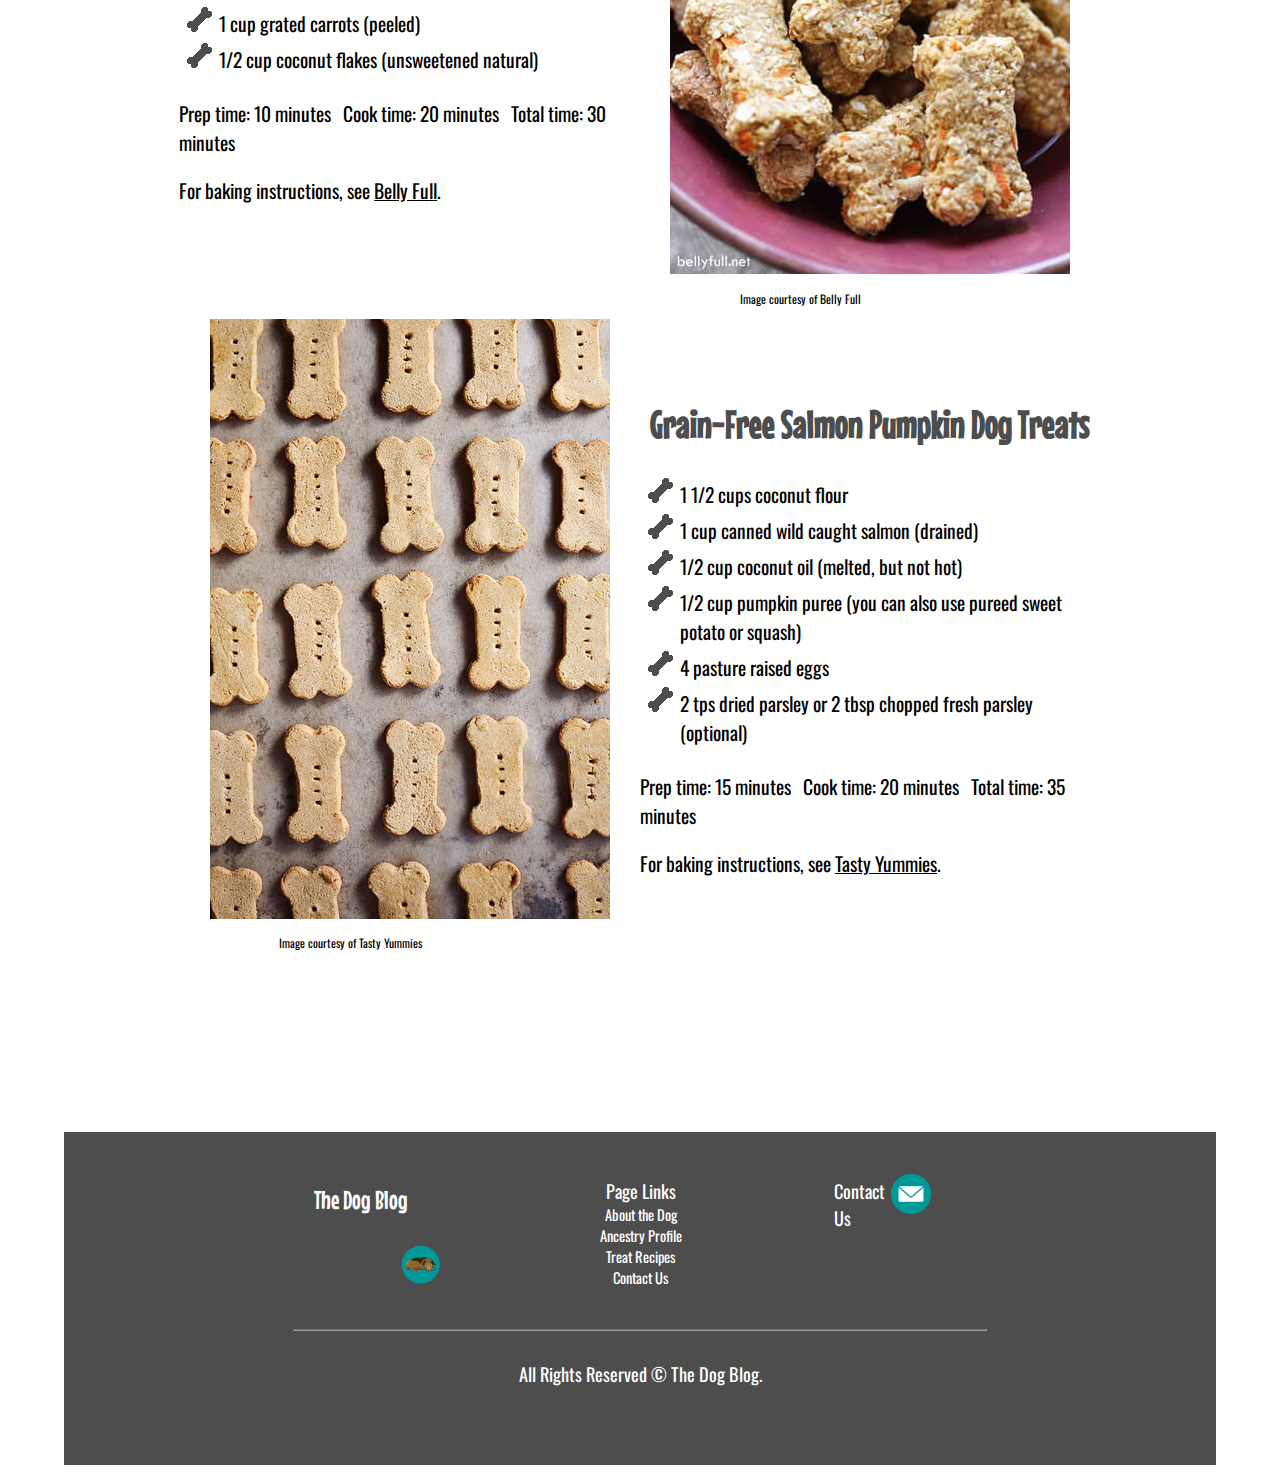
<file: treats.html>
<!DOCTYPE html>
<html lang="en">

    <head>
        <title>Treat Recipes</title>
        <link rel="shortcut icon" href="./images/dog-blog-logo-footer.png"/>
        <meta charset="utf-8">
        <meta name="description" content="Personal blog">
        <meta name="keywords" content="The Dog Blog, baking, treats, Pook's Pantry, Belly Full, Tasty Yummies">
        <meta name="viewport" content="width=device-width, initial-scale=1.0">
        <link rel="stylesheet" type="text/css" href="./css/dog-blog.css">
        <link rel="stylesheet" type="text/css" href="./css/dog-blog-laptop.css">
        <link rel="stylesheet" type="text/css" href="./css/dog-blog-mobile-land.css">
        <link rel="stylesheet" type="text/css" href="./css/dog-blog-mobile.css">
        <link href="https://fonts.googleapis.com/css2?family=Mouse+Memoirs&family=Oswald:wght@300&display=swap" rel="stylesheet">
    </head>

    <body>
        <div id="everything">
            <header>
                <div id="heading">
                    <div id="heading-image">
                        <img src="images/dog-blog-logo.png" width="150" height="150" alt="Dog blog logo">
                    </div>
                    <div id="heading-text">
                        <h1>The Dog Blog</h1>
                    </div>
                </div>
            </header>

        <!-- navigation for desktop -->

            <nav id="desktop">
                <ul id="navigation">
                    <li><a href="./index.html" target="_self">Home</a></li>
                    <li class="middle-link"><a href="./about.html" target="_self">About the Dog</a></li>
                    <li><a href="./ancestry.html" target="_self">Ancestry Profile</a></li>
                    <li class="middle-link"><a href="./treats.html" target="_self">Treat Recipes</a></li>
                    <li><a href="./contact.html" target="_self">Contact Us</a></li>
                </ul>
            </nav>

        <!--navigation for mobile -->

            <nav id="mobile-nav">
                <div class="mobile-nav-icon">
                    <img src="./images/bone-mobile.png" width="20" height="20" alt="Bone icon">
                </div>
                <div class="dropdown">
                    <button class="dropbtn">Main Menu</button>
                    <div class="dropdown-content">
                        <a href="./index.html" target="_self">Home</a>
                        <a href="./about.html" target="_self">About the Dog</a>
                        <a href="./ancestry.html" target="_self">Ancestry Profile</a>
                        <a href="./treats.html" target="_self">Treat Recipes</a>
                        <a href="./contact.html" target="_self">Contact Us</a>
                    </div>
                </div>
            </nav>

            <main>

                <div id="index-body">
                    <h1>Let's Hear it for the Treats!</h1>
                    <p class="padding">Arya loves her treats and wanted to share three of her favorite treat recipes. To be clear, Arya does not own these recipes nor did she create them. The three treats featured are courtesy of Pook's Pantry, Belly Full, and Tasty Yummies. For full baking instructions, just click on the treat's image.</p>
                    <p class="padding">The adorable bone icon used below is courtesy of <a href="https://www.freepik.com" target="_blank" title="Freepik">Freepik</a>.</p>

                    <div id="section-1">
                        <div class="top-bottom-photo">
                            <a href="https://www.pookspantry.com/peanut-butter-banana-dog-treats/" target="_blank" title="Pook's Pantry"><img src="./images/treats/pb-banana.jpg" width="400" height="600" alt="Photo from Pook's Pantry"></a>
                            <p>Image courtesy of Pook's Pantry</p>
                        </div>
                        <div class="top-bottom-text">
                            <h2>Peanut Butter Banana Dog Treats</h2>
                            <ul class="recipe">
                                <li>3 cups old-fashioned oats (not quick cooking)</li>
                                <li>1 banana</li>
                                <li>1/3 cup peanut butter</li>
                                <li>1 egg</li>
                                <li>2 tbsp flour (if necessary)</li>
                            </ul>
                            <p>Prep time: 5 minutes &nbsp; Cook time: 18 minutes &nbsp; Total time: 23 minutes</p>
                            <p>For baking instructions, see <a href="https://www.pookspantry.com/peanut-butter-banana-dog-treats/" target="_blank" title="Pook's Pantry">Pook's Pantry</a>.</p>
                        </div>
                    </div>

                    <div id="section-2">
                        <div class="middle-photo">
                            <a href="https://bellyfull.net/homemade-carrot-cake-dog-treats/" target="_blank" title="Belly Full"><img src="./images/treats/carrot-cake.jpg" width="400" height="600" alt="Photo from Belly Full"></a>
                            <p>Image courtesy of Belly Full</p>
                        </div>
                        <div class="middle-text">
                            <h2>Homemade Carrot Cake Dog Treats</h2>
                            <ul class="recipe">
                                <li>1 cup applesauce (plain or unsweetened)</li>
                                <li>1/4 cup almond butter or peanut butter (unsalted and/or unsweetened)</li>
                                <li>2 large eggs</li>
                                <li>4 cups oat flour (plus 1/2 cup if necessary)</li>
                                <li>1 cup grated carrots (peeled)</li>
                                <li>1/2 cup coconut flakes (unsweetened natural)</li>
                            </ul>
                            <p>Prep time: 10 minutes &nbsp; Cook time: 20 minutes &nbsp; Total time: 30 minutes</p>
                            <p>For baking instructions, see <a href="https://bellyfull.net/homemade-carrot-cake-dog-treats/" target="_blank" title="Belly Full">Belly Full</a>.</p>
                        </div>
                    </div>

                    <div id="section-3">
                        <div class="top-bottom-photo">
                            <a href="https://tasty-yummies.com/grain-free-salmon-pumpkin-dog-treat-recipe/" target="_blank" title="Tasty Yummies"><img src="./images/treats/salmon-pumpkin.jpg" width="400" height="600" alt="Photo from Tasty Yummies"></a>
                            <p>Image courtesy of Tasty Yummies</p>
                        </div>
                        <div class="top-bottom-text">
                            <h2>Grain-Free Salmon Pumpkin Dog Treats</h2>
                            <ul class="recipe">
                                <li>1 1/2 cups coconut flour</li>
                                <li>1 cup canned wild caught salmon (drained)</li>
                                <li>1/2 cup coconut oil (melted, but not hot)</li>
                                <li>1/2 cup pumpkin puree (you can also use pureed sweet potato or squash)</li>
                                <li>4 pasture raised eggs</li>
                                <li>2 tps dried parsley or 2 tbsp chopped fresh parsley (optional)</li>
                            </ul>
                            <p>Prep time: 15 minutes &nbsp; Cook time: 20 minutes &nbsp; Total time: 35 minutes</p>
                            <p>For baking instructions, see <a href="https://tasty-yummies.com/grain-free-salmon-pumpkin-dog-treat-recipe/" target="_blank" title="Tasty Yummies">Tasty Yummies</a>.</p>
                        </div>
                    </div>

                    <p class="spacer">&nbsp;</p>

                </div>

            </main>

            <footer>
                <div id="footer">
                    <div id="logo-footer">
                        <div id="logo-footer-text">
                            <p>The Dog Blog</p>
                        </div>
                        <div id="logo-footer-logo">
                            <img src="./images/dog-blog-logo-footer.png" width="50" height="50" alt="Dog blog logo">
                        </div>
                    </div>
                    <div id="contact-us">
                        <div id="contact-text">
                            <p>Contact Us</p>
                        </div>
                        <div id="contact-email-logo">
                            <a href="mailto:this-email-is-fake@website.com" target="_blank" title="Not valid email"><img src="./images/email-footer.png" width="40" height="40" alt="Email logo"></a>
                        </div>
                    </div>
                    <div id="page-links">
                        <p>
                            Page Links<br />
                            <a href="./about.html" target="_self">About the Dog</a>
                            <a href="./ancestry.html" target="_self">Ancestry Profile</a>
                            <a href="./treats.html" target="_self">Treat Recipes</a>
                            <a href="./contact.html">Contact Us</a>
                        </p>
                    </div>
                    <div id="copyright">
                        <hr>
                        <p class="padding">All Rights Reserved &copy; The Dog Blog.</p>
                    </div>
                </div>
            </footer>
        </div>
    
    </body>

</html>
</file>
<file: css/dog-blog.css>
/* desktops */
    
@media only screen and (min-width: 1201px) {
    body{
        font-family: Helvetica, Verdana, Arial, sans-serif;
        font-size: small;
        width: 90%;
        margin-left: auto;
        margin-right: auto;
    }

    /* heading with logo */

    header{
        background-color: #ffffff;
        border: 1.5px solid #4d4d4d;
    }

    #heading-text{
        width: 55%;
        padding-top: 20px;
        padding-bottom: 20px;
        text-align: right;
    }

    #heading-text h1{
        font-family: 'Mouse Memoirs', sans-serif;
        font-size: 4em;
        color: #4d4d4d;
    }

    #heading-image{
        width: 45%;
        float: right;
        text-align: left;
    }

    /* horizontal navigation */

    #desktop{
        clear: right;
        padding-top: 2.5px;
        padding-bottom: 2.5px;
        background-color: #ffffff;
        border-left: 1.5px solid #4d4d4d;
        border-bottom: 1.5px solid #4d4d4d;
        border-right: 1.5px solid #4d4d4d;
    }

    #navigation{
        text-align: center;
    }

    #navigation li{
        display: inline;
    }

    .middle-link{
        padding-left: 75px;
        padding-right: 75px;
    }

    #navigation a{
        font-family: 'Mouse Memoirs', sans-serif;
        font-size: 1.7em;
        color: #4d4d4d;
        text-decoration: none;
    }

    #navigation a:hover{
        color: #009999;
    }

    #mobile-nav{
        display: none;
    }

    /* main body subject to change */

    main{
        padding-top: 25px;
    }

    main p{
        font-family: 'Oswald', sans-serif;
        font-size: 1.5em;
    }

    main a{
        font-family: 'Oswald', sans-serif;
        color: #000000;
    }

    main a:hover{
        color: #009999;
    }

    /* index */

    #opening-photo{
        text-align: center;
    }

    #index-body{
        width: 80%;
        margin-left: auto;
        margin-right: auto;
        padding-top: 25px;
        padding-bottom: 100px;
    }

    #index-body h1{
        text-align: center;
        font-family: 'Mouse Memoirs', sans-serif;
        font-size: 3em;
        color: #4d4d4d;
    }

    #index-body h2{
        text-align: center;
        font-family: 'Mouse Memoirs', sans-serif;
        font-size: 3em;
        color: #4d4d4d;
    }

    .padding{
        width: 80%;
        margin-left: auto;
        margin-right: auto;
        padding-top: 10px;
        padding-bottom: 10px;
    }

    #index-about-section{
        text-align: center;
        padding-top: 30px;
        padding-bottom: 30px;
    }

    .image-1{
        width: 25%;
        float: left;
    }

    .image-2{
        width: 25%;
        float: left;
    }

    .image-3{
        width: 25%;
        margin-left: 50%;
    }

    .image-4{
        width: 25%;
        float: right;
    }

    #index-about-section a:hover{
        opacity: 0.7;
    }

    /* about */

    .title{
        width: 30%;
        float: left;
    }

    .body{
        width: 70%;
        margin-left: 30%;
        padding-top: 15px;
    }

    #about-2{
        clear: left;
    }

    #about-3{
        clear: left;
    }

    #about-4{
        clear: left;
    }

    #about-bottom{
        clear: both;
    }

    /* treats and ancestry */

    .top-bottom-photo{
        width: 50%;
        float: left;
        text-align: center;
    }

    .top-bottom-photo a:hover{
        opacity: 0.7;
    }

    .middle-photo{
        width: 50%;
        float: right;
        text-align: center;
    }

    .middle-photo a:hover{
        opacity: 0.7;
    }

    .top-bottom-text{
        width: 50%;
        margin-left: 50%;
        padding-top: 50px;
    }

    .middle-text{
        width: 50%;
        padding-top: 50px;
    }

    #section-1 ul{
        list-style-image: url(./css-images/bone-icon.png);
    }

    #section-2 ul{
        list-style-image: url(./css-images/bone-icon.png);
    }

    #section-3 ul{
        list-style-image: url(./css-images/bone-icon.png);
    }

    .recipe li{
        font-family: 'Oswald', sans-serif;
        font-size: 1.5em;
        padding-bottom: 5px;
    }

    .top-bottom-photo p{
        font-size: .9em;
        text-align: left;
        padding-left: 100px;
    }

    .middle-photo p{
        font-size: .9em;
        text-align: left;
        padding-left: 100px;
    }

    #section-1{
        padding-top: 50px;
    }

    #section-2{
        clear: left;
    }

    #section-3{
        clear: right;
    }

    /* ancestry */

    .spacer{
        clear: both;
        padding-top: 10px;
        padding-bottom: 10px;
    }

    /* contact */

    #contact-form table{
        margin-left: auto;
        margin-right: auto;
    }

    #contact-form td{
        font-family: 'Oswald', sans-serif;
        font-size: 1.5em;
        padding: 5px;
    }

    #contact-form textarea{
        font-family: 'Oswald', sans-serif;
        font-size: 1.1em;
    }

    #contact-form #submit{
        font-family: 'Oswald', sans-serif;
        font-size: 1em;
        background-color: #009999;
        color: #ffffff;
    }

    #contact-form #reset{
        font-family: 'Oswald', sans-serif;
        font-size: 1em;
        background-color: #009999;
        color: #ffffff;
    }

    #contact-bottom-text{
        width: 60%;
        float: left;
    }

    #contact-bottom-text h2{
        text-align: right;
        font-size: 2.5em;
    }

    #contact-bottom-image{
        width: 40%;
        margin-left: 60%;
        padding-left: 30px;
    }

    #contact-bottom-image a:hover{
        opacity: 0.7;
    }

    /* footer */

    footer{
        background-color: #4d4d4d;
        color: #ffffff;
        padding-top: 25px;
        padding-bottom: 50px;
    }

    footer p{
        font-family: 'Oswald', sans-serif;
        font-size: 1.4em;
    }

    footer a{
        color: #ffffff;
        font-family: 'Oswald', sans-serif;
        text-decoration: none;
    }

    footer a:hover{
        color: #009999;
    }

    #logo-footer{
        width: 33%;
        float: left;
        text-align: right;
        border: 2px solid #4d4d4d;
    }

    #logo-footer-text{
        width: 90%;
        float: left;
    }

    #logo-footer-text p{
        font-family: 'Mouse Memoirs', sans-serif;
        font-size: 2em;
    }

    #logo-footer-logo{
        padding-top: 15px;
    }

    #contact-us{
        width: 33%;
        float: right;
        text-align: left;
        border: 2px solid #4d4d4d;
    }

    #page-links{
        width: 33%;
        margin-left: 33.4%;
        text-align: center;
        border: 2px solid #4d4d4d;
    }

    #page-links a{
        display: block;
        font-size: .8em;
    }

    #contact-text{
        width: 15%;
        float: left;
    }

    #contact-email-logo{
        padding-top: 15px;
    }

    #contact-email-logo a:hover{
        opacity: 0.7;
    }

    #copyright hr{
        width: 60%;
        margin-left: auto;
        margin-right: auto;
        opacity: 0.5;
    }

    #copyright{
        clear: both;
        text-align: center;
        padding-top: 15px;
    }

}
</file>
<file: css/dog-blog-laptop.css>
/* laptops */
    
@media only screen and (min-width: 993px) and (max-width: 1200px) {    
    html, body {
        overflow-x: hidden;
    }

    body{
        position: relative;
        font-family: Helvetica, Verdana, Arial, sans-serif;
        font-size: small;
    }

    #everything{
        width: 100%;
    }
    
    body{
        font-family: Helvetica, Verdana, Arial, sans-serif;
        font-size: small;
    }

    /* heading with logo */

    header{
        background-color: #ffffff;
        border: 1.5px solid #4d4d4d;
    }

    #heading-text{
        width: 55%;
        padding-top: 20px;
        padding-bottom: 20px;
        padding-right: 20px;
        text-align: right;
    }

    #heading-text h1{
        font-family: 'Mouse Memoirs', sans-serif;
        font-size: 4em;
        color: #4d4d4d;
    }

    #heading-image{
        width: 45%;
        float: right;
        text-align: left;
    }

    /* horizontal navigation */

    #desktop{
        clear: right;
        padding-top: 2.5px;
        padding-bottom: 2.5px;
        background-color: #ffffff;
        border-left: 1.5px solid #4d4d4d;
        border-bottom: 1.5px solid #4d4d4d;
        border-right: 1.5px solid #4d4d4d;
    }

    #navigation{
        text-align: center;
    }

    #navigation li{
        display: inline;
    }

    .middle-link{
        padding-left: 75px;
        padding-right: 75px;
    }

    #navigation a{
        font-family: 'Mouse Memoirs', sans-serif;
        font-size: 1.7em;
        color: #4d4d4d;
        text-decoration: none;
    }

    #navigation a:hover{
        color: #009999;
    }

    #mobile-nav{
        display: none;
    }

    /* main body subject to change */

    main{
        padding-top: 25px;
    }

    main p{
        font-family: 'Oswald', sans-serif;
        font-size: 1.5em;
    }

    main a{
        font-family: 'Oswald', sans-serif;
        color: #000000;
    }

    main a:hover{
        color: #009999;
    }

    /* index */

    #opening-photo img{
        width: 100%;
        height: auto;
    }

    #index-body{
        padding-top: 25px;
        padding-bottom: 100px;
    }

    #index-body h1{
        text-align: center;
        font-family: 'Mouse Memoirs', sans-serif;
        font-size: 3em;
        color: #4d4d4d;
    }

    #index-body h2{
        text-align: center;
        font-family: 'Mouse Memoirs', sans-serif;
        font-size: 3em;
        color: #4d4d4d;
    }

    .padding{
        width: 80%;
        margin-left: auto;
        margin-right: auto;
        padding-top: 10px;
        padding-bottom: 10px;
    }

    #index-about-section{
        width: 60%;
        margin-left: auto;
        margin-right: auto;
        padding-top: 20px;
        padding-bottom: 20px;
    }

    .image-1 img{
        width: 100%;
        height: auto;
        padding-bottom: 50px;
    }

    .image-2 img{
        width: 100%;
        height: auto;
        padding-bottom: 50px;
    }

    .image-3 img{
        width: 100%;
        height: auto;
        padding-bottom: 40px;
    }

    .image-4 img{
        width: 100%;
        height: auto;
        padding-bottom: 50px;
    }


    #index-about-section a:hover{
        opacity: 0.7;
    }

    /* about */

    .title{
        width: 30%;
        float: left;
    }

    .body{
        width: 70%;
        margin-left: 30%;
        padding-top: 15px;
    }

    #about-2{
        clear: left;
    }

    #about-3{
        clear: left;
    }

    #about-4{
        clear: left;
    }

    #about-bottom{
        clear: both;
    }

    /* treats and ancestry */

    #section-1{
        width: 80%;
        margin-left: auto;
        margin-right: auto;
    }

    .top-bottom-photo img{
        width: 100%;
        height: auto;
    }
    
    .middle-photo img{
        width: 100%;
        height: auto;
    }

    #section-2{
        width: 80%;
        margin-left: auto;
        margin-right: auto;
    }
    
    #section-3{
        width: 80%;
        margin-left: auto;
        margin-right: auto;
    }
    
    .top-bottom-photo a:hover{
        opacity: 0.7;
    }

    .middle-photo a:hover{
        opacity: 0.7;
    }

    .top-bottom-text{
        padding-top: 25px;
        padding-bottom: 25px;
    }

    .middle-text{
        padding-top: 25px;
        padding-bottom: 25px;
    }

    #section-1 ul{
        list-style-image: url(./css-images/bone-icon.png);
    }

    #section-2 ul{
        list-style-image: url(./css-images/bone-icon.png);
    }

    #section-3 ul{
        list-style-image: url(./css-images/bone-icon.png);
    }

    .recipe li{
        font-family: 'Oswald', sans-serif;
        font-size: 1.5em;
        padding-bottom: 5px;
    }

    .top-bottom-photo p{
        font-size: .9em;
        text-align: left;
    }

    .middle-photo p{
        font-size: .9em;
        text-align: left;
    }

    #section-1{
        padding-top: 25px;
    }

    /* ancestry */

    .spacer{
        clear: both;
        padding-top: 10px;
        padding-bottom: 10px;
    }

    /* contact */

    #contact-form table{
        margin-left: auto;
        margin-right: auto;
    }

    #contact-form td{
        font-family: 'Oswald', sans-serif;
        font-size: 1.5em;
        padding: 5px;
    }

    #contact-form textarea{
        font-family: 'Oswald', sans-serif;
        font-size: 1.1em;
    }

    #contact-form #submit{
        font-family: 'Oswald', sans-serif;
        font-size: 1em;
        background-color: #009999;
        color: #ffffff;
    }

    #contact-form #reset{
        font-family: 'Oswald', sans-serif;
        font-size: 1em;
        background-color: #009999;
        color: #ffffff;
    }

    #contact-bottom-text{
        width: 60%;
        float: left;
        padding-top: 10px;
        padding-bottom: 10px;
    }

    #contact-bottom-text h2{
        font-size: 2em;
        text-align: right;
    }

    #contact-bottom-image{
        width: 40%;
        margin-left: 60%;
        padding-left: 50px;
    }

    #contact-bottom-image a:hover{
        opacity: 0.7;
    }

    /* footer */

    footer{
        background-color: #4d4d4d;
        color: #ffffff;
        padding-top: 10px;
        padding-bottom: 25px;

    }

    footer p{
        font-family: 'Oswald', sans-serif;
        font-size: 1.4em;
    }

    footer a{
        color: #ffffff;
        font-family: 'Oswald', sans-serif;
        text-decoration: none;
    }

    footer a:hover{
        color: #009999;
    }

    #logo-footer{
        width: 50%;
        float: left;
    }

    #logo-footer-text{
        width: 50%;
        float: left;
        text-align: right;
        padding-right: 10px;
    }

    #logo-footer-logo{
        width: 50%;
        margin-left: 50%;
        text-align: left;
        padding-top: 10px;
        padding-left: 10px;
    }

    #logo-footer-text p{
        font-family: 'Mouse Memoirs', sans-serif;
        font-size: 1.8em;
    }

    #contact-us{
        width: 50%;
        margin-left: 50%;
        padding-top: 5px;
    }

    #contact-text{
        width: 50%;
        float: left;
        text-align: right;
        padding-right: 15px;
    }

    #contact-email-logo{
        width: 50%;
        margin-left: 50%;
        text-align: left;
        padding-top: 10px;
        padding-left: 10px;
    }

    #page-links{
        display: none;
    }

    #contact-email-logo a:hover{
        opacity: 0.7;
    }

    #copyright hr{
        width: 60%;
        margin-left: auto;
        margin-right: auto;
        opacity: 0.5;
    }

    #copyright{
        clear: both;
        text-align: center;
        padding-top: 10px;
    }
}
</file>
<file: css/dog-blog-mobile-land.css>
/* mobile landscape */

@media only screen and (min-width: 601px) and (max-width: 992px) {
    html, body {
        overflow-x: hidden;
    }

    body{
        position: relative;
        font-family: Helvetica, Verdana, Arial, sans-serif;
        font-size: small;
    }

    #everything{
        width: 100%;
    }

    /* heading with logo */

    header{
        background-color: #ffffff;
        border: 1.5px solid #4d4d4d;
    }

    #heading-text{
        width: 65%;
        padding-top: 20px;
        padding-bottom: 20px;
    }

    #heading-text h1{
        font-family: 'Mouse Memoirs', sans-serif;
        font-size: 3.7em;
        color: #4d4d4d;
        text-align: center;
    }

    #heading-image{
        width: 35%;
        float: right;
        text-align: left;
    }

    #heading-image img{
        width: 60%;
        height: auto;
    }

    /* horizontal navigation */

    #mobile-nav{
        clear: right;
        padding-top: 2.5px;
        padding-bottom: 2.5px;
        background-color: #ffffff;
        border-left: 1.5px solid #4d4d4d;
        border-bottom: 1.5px solid #4d4d4d;
        border-right: 1.5px solid #4d4d4d;
    }

    .mobile-nav-icon{
        width: 40%;
        float: right;
        text-align: right;
        padding-top: 15px;
        padding-right: 20px;
    }

    .dropbtn{
        background-color: #ffffff;
        color: #4d4d4d;
        padding: 10px;
        font-family: 'Mouse Memoirs', sans-serif;
        font-size: 1.8em;
        border: 1.5px solid #4d4d4d;
        cursor: pointer;
    }
      
    .dropdown{
        width: 50%;
        position: relative;
        display: inline-block;
        padding-left: 10px;
    }
      
    .dropdown-content{
        display: none;
        position: absolute;
        background-color: #ffffff;
        border: 1.5px solid #4d4d4d;
        min-width: 160px;
        box-shadow: 0px 8px 16px 0px rgba(0,0,0,0.2);
        z-index: 1;
    }
      
    .dropdown-content a{
        color: #4d4d4d;
        font-family: 'Mouse Memoirs', sans-serif;
        font-size: 1.8em;
        padding: 12px 16px;
        text-decoration: none;
        display: block;
    }
      
    .dropdown-content a:hover{
        background-color: #4d4d4d;
        color: #009999;
    }
      
    .dropdown:hover .dropdown-content{
        display: block;
    }
      
    .dropdown:hover .dropbtn{
        background-color: #009999;
    }

    #desktop{
        display: none;
    }

    /* main body subject to change */

    main{
        clear: both;
        padding-top: 10px;
    }

    main p{
        font-family: 'Oswald', sans-serif;
        font-size: 1.5em;
    }

    main a{
        font-family: 'Oswald', sans-serif;
        color: #000000;
    }

    main a:hover{
        color: #009999;
    }

    /* index */

    #opening-photo img{
        width: 100%;
        height: auto;
    }

    #index-body{
        padding-top: 25px;
        padding-bottom: 25px;
    }

    #index-body h1{
        text-align: center;
        font-family: 'Mouse Memoirs', sans-serif;
        font-size: 3em;
        color: #4d4d4d;
    }

    #index-body h2{
        text-align: center;
        font-family: 'Mouse Memoirs', sans-serif;
        font-size: 3em;
        color: #4d4d4d;
    }

    .padding{
        padding: 10px;
    }

    #index-about-section{
        width: 70%;
        margin-left: auto;
        margin-right: auto;
        padding-top: 20px;
        padding-bottom: 20px;
    }

    .image-1 img{
        width: 100%;
        height: auto;
        padding-bottom: 40px;
    }

    .image-2 img{
        width: 100%;
        height: auto;
        padding-bottom: 40px;
    }

    .image-3 img{
        width: 100%;
        height: auto;
        padding-bottom: 30px;
    }

    .image-4 img{
        width: 100%;
        height: auto;
        padding-bottom: 40px;
    }

    #index-about-section a:hover{
        opacity: 0.7;
    }

    /* about */

    #about-bottom{
        clear: both;
        padding-bottom: 25px;
    }

    .body{
        padding-left: 10px;
        padding-right: 10px;
    }

    /* treats and ancestry */

    #section-1{
        width: 80%;
        margin-left: auto;
        margin-right: auto;
    }

    .top-bottom-photo img{
        width: 100%;
        height: auto;
    }
    
    .middle-photo img{
        width: 100%;
        height: auto;
    }

    #section-2{
        width: 80%;
        margin-left: auto;
        margin-right: auto;
    }
    
    #section-3{
        width: 80%;
        margin-left: auto;
        margin-right: auto;
    }
    
    .top-bottom-photo a:hover{
        opacity: 0.7;
    }

    .middle-photo a:hover{
        opacity: 0.7;
    }

    .top-bottom-text{
        padding-top: 25px;
        padding-bottom: 25px;
    }

    .middle-text{
        padding-top: 25px;
        padding-bottom: 25px;
    }

    #section-1 ul{
        list-style-image: url(./css-images/bone-icon.png);
    }

    #section-2 ul{
        list-style-image: url(./css-images/bone-icon.png);
    }

    #section-3 ul{
        list-style-image: url(./css-images/bone-icon.png);
    }

    .recipe li{
        font-family: 'Oswald', sans-serif;
        font-size: 1.5em;
        padding-bottom: 5px;
    }

    .top-bottom-photo p{
        font-size: .9em;
        text-align: left;
    }

    .middle-photo p{
        font-size: .9em;
        text-align: left;
    }

    #section-1{
        padding-top: 25px;
    }

    /* ancestry */

    .spacer{
        padding-top: 5px;
        padding-bottom: 5px;
    }

    /* contact */

    table {
        width: 95%;
        margin-left: auto;
        margin-right: auto;
    }

    input[type=text], textarea {
        width: 95%;
    }

    #contact-form td{
        font-family: 'Oswald', sans-serif;
        font-size: 1.5em;
        padding: 5px;
    }

    #contact-form textarea{
        font-family: 'Oswald', sans-serif;
        font-size: 1.1em;
    }

    #contact-form #submit{
        font-family: 'Oswald', sans-serif;
        font-size: 1em;
        background-color: #009999;
        color: #ffffff;
    }

    #contact-form #reset{
        font-family: 'Oswald', sans-serif;
        font-size: 1em;
        background-color: #009999;
        color: #ffffff;
    }

    #contact-bottom-text{
        width: 65%;
        float: left;
        padding-top: 10px;
        padding-bottom: 10px;
    }

    #contact-bottom-text h2{
        font-size: 2em;
        text-align: right;
    }

    #contact-bottom-image{
        width: 35%;
        margin-left: 65%;
        text-align: center;
    }

    #contact-bottom-image a:hover{
        opacity: 0.7;
    }

    /* footer */

    footer{
        background-color: #4d4d4d;
        color: #ffffff;
        padding-top: 10px;
        padding-bottom: 25px;

    }

    footer p{
        font-family: 'Oswald', sans-serif;
        font-size: 1.4em;
    }

    footer a{
        color: #ffffff;
        font-family: 'Oswald', sans-serif;
        text-decoration: none;
    }

    footer a:hover{
        color: #009999;
    }

    #logo-footer{
        width: 50%;
        float: left;
    }

    #logo-footer-text{
        width: 50%;
        float: left;
        text-align: right;
        padding-right: 10px;
    }

    #logo-footer-logo{
        width: 50%;
        margin-left: 50%;
        text-align: left;
        padding-top: 10px;
        padding-left: 10px;
    }

    #logo-footer-text p{
        font-family: 'Mouse Memoirs', sans-serif;
        font-size: 1.8em;
    }

    #contact-us{
        width: 50%;
        margin-left: 50%;
        padding-top: 5px;
    }

    #contact-text{
        width: 50%;
        float: left;
        text-align: right;
        padding-right: 10px;
    }

    #contact-email-logo{
        width: 50%;
        margin-left: 50%;
        text-align: left;
        padding-top: 10px;
        padding-left: 10px;
    }

    #page-links{
        display: none;
    }

    #contact-email-logo a:hover{
        opacity: 0.7;
    }

    #copyright hr{
        width: 60%;
        margin-left: auto;
        margin-right: auto;
        opacity: 0.5;
    }

    #copyright{
        clear: both;
        text-align: center;
        padding-top: 10px;
    }

}
</file>
<file: css/dog-blog-mobile.css>
/* mobile */

@media only screen and (max-width: 600px) {
    html, body {
        overflow-x: hidden;
    }

    body{
        position: relative;
        font-family: Helvetica, Verdana, Arial, sans-serif;
        font-size: small;
    }

    #everything{
        width: 100%;
    }

    /* heading with logo */

    header{
        background-color: #ffffff;
        border: 1.5px solid #4d4d4d;
    }

    #heading-text{
        width: 70%;
        padding-top: 2px;
    }

    #heading-text h1{
        font-family: 'Mouse Memoirs', sans-serif;
        font-size: 3em;
        color: #4d4d4d;
        text-align: center;
    }

    #heading-image{
        width: 30%;
        float: right;
        padding-top: 15px;
    }

    #heading-image img{
        width: 70%;
        height: auto;
    }

    /* horizontal navigation */

    #mobile-nav{
        clear: right;
        padding-top: 2.5px;
        padding-bottom: 2.5px;
        background-color: #ffffff;
        border-left: 1.5px solid #4d4d4d;
        border-bottom: 1.5px solid #4d4d4d;
        border-right: 1.5px solid #4d4d4d;
    }

    .mobile-nav-icon{
        width: 40%;
        float: right;
        text-align: right;
        padding-top: 15px;
        padding-right: 10px;
    }

    .dropbtn{
        background-color: #ffffff;
        color: #4d4d4d;
        padding: 10px;
        font-family: 'Mouse Memoirs', sans-serif;
        font-size: 1.5em;
        border: 1.5px solid #4d4d4d;
        cursor: pointer;
    }
      
    .dropdown{
        width: 50%;
        position: relative;
        display: inline-block;
    }
      
    .dropdown-content{
        display: none;
        position: absolute;
        background-color: #ffffff;
        border: 1.5px solid #4d4d4d;
        min-width: 160px;
        box-shadow: 0px 8px 16px 0px rgba(0,0,0,0.2);
        z-index: 1;
    }
      
    .dropdown-content a{
        color: #4d4d4d;
        font-family: 'Mouse Memoirs', sans-serif;
        font-size: 1.4em;
        padding: 12px 16px;
        text-decoration: none;
        display: block;
    }
      
    .dropdown-content a:hover{
        background-color: #4d4d4d;
        color: #009999;
    }
      
    .dropdown:hover .dropdown-content{
        display: block;
    }
      
    .dropdown:hover .dropbtn{
        background-color: #009999;
    }

    #desktop{
        display: none;
    }

    /* main body subject to change */

    main{
        clear: both;
        padding-top: 10px;
    }

    main p{
        font-family: 'Oswald', sans-serif;
        font-size: 1.5em;
    }

    main a{
        font-family: 'Oswald', sans-serif;
        color: #000000;
    }

    main a:hover{
        color: #009999;
    }

    /* index */

    #opening-photo img{
        width: 100%;
        height: auto;
    }

    #index-body{
        padding-top: 25px;
        padding-bottom: 25px;
    }

    #index-body h1{
        text-align: center;
        font-family: 'Mouse Memoirs', sans-serif;
        font-size: 3em;
        color: #4d4d4d;
    }

    #index-body h2{
        text-align: center;
        font-family: 'Mouse Memoirs', sans-serif;
        font-size: 3em;
        color: #4d4d4d;
    }

    .padding{
        padding: 10px;
    }

    #index-about-section{
        width: 80%;
        margin-left: auto;
        margin-right: auto;
        padding-top: 20px;
        padding-bottom: 20px;
    }

    .image-1 img{
        width: 100%;
        height: auto;
        padding-bottom: 40px;
    }

    .image-2 img{
        width: 100%;
        height: auto;
        padding-bottom: 40px;
    }

    .image-3 img{
        width: 100%;
        height: auto;
        padding-bottom: 30px;
    }

    .image-4 img{
        width: 100%;
        height: auto;
        padding-bottom: 40px;
    }

    #index-about-section a:hover{
        opacity: 0.7;
    }

    /* about */

    #about-bottom{
        clear: both;
        padding-bottom: 40px;
    }

    .body{
        padding-left: 10px;
        padding-right: 10px;
    }

    /* treats and ancestry */

    .top-bottom-photo img{
        width: 100%;
        height: auto;
    }

    .top-bottom-photo a:hover{
        opacity: 0.7;
    }

    .middle-photo img{
        width: 100%;
        height: auto;
    }

    .middle-photo a:hover{
        opacity: 0.7;
    }

    .top-bottom-text{
        padding: 25px 10px;
    }

    .middle-text{
        padding: 25px 10px;
    }

    #section-1 ul{
        list-style-image: url(./css-images/bone-icon.png);
    }

    #section-2 ul{
        list-style-image: url(./css-images/bone-icon.png);
    }

    #section-3 ul{
        list-style-image: url(./css-images/bone-icon.png);
    }

    .recipe li{
        font-family: 'Oswald', sans-serif;
        font-size: 1.5em;
        padding-bottom: 5px;
    }

    .top-bottom-photo p{
        font-size: .9em;
        text-align: left;
    }

    .middle-photo p{
        font-size: .9em;
        text-align: left;
    }

    #section-1{
        padding-top: 25px;
    }

    /* ancestry */

    .spacer{
        padding-top: 5px;
        padding-bottom: 5px;
    }

    /* contact */

    table {
        width: 95%;
        margin-left: auto;
        margin-right: auto;
    }

    input[type=text], textarea {
        width: 95%;
    }

    #contact-form td{
        font-family: 'Oswald', sans-serif;
        font-size: 1.5em;
        padding: 5px;
    }

    #contact-form textarea{
        font-family: 'Oswald', sans-serif;
        font-size: 1.1em;
    }

    #contact-form #submit{
        font-family: 'Oswald', sans-serif;
        font-size: 1em;
        background-color: #009999;
        color: #ffffff;
    }

    #contact-form #reset{
        font-family: 'Oswald', sans-serif;
        font-size: 1em;
        background-color: #009999;
        color: #ffffff;
    }

    #contact-bottom-text{
        text-align: center;
    }

    #contact-bottom-text h2{
        font-size: 1.8em;
    }

    #contact-bottom-image{
        text-align: center;
    }

    #contact-bottom-image a:hover{
        opacity: 0.7;
    }

    /* footer */

    footer{
        background-color: #4d4d4d;
        color: #ffffff;
        padding-top: 10px;
        padding-bottom: 25px;

    }

    footer p{
        font-family: 'Oswald', sans-serif;
        font-size: 1.4em;
    }

    footer a{
        color: #ffffff;
        font-family: 'Oswald', sans-serif;
        text-decoration: none;
    }

    footer a:hover{
        color: #009999;
    }

    #logo-footer{
        width: 50%;
        float: left;
    }

    #logo-footer-text{
        width: 50%;
        float: left;
        text-align: center;
        padding-left: 10px;
    }

    #logo-footer-logo{
        width: 50%;
        margin-left: 50%;
        text-align: center;
        padding-top: 10px;
    }

    #logo-footer-text p{
        font-family: 'Mouse Memoirs', sans-serif;
        font-size: 1.8em;
    }

    #contact-us{
        width: 50%;
        margin-left: 50%;
        padding-top: 5px;
    }

    #contact-text{
        width: 50%;
        float: left;
        text-align: center;
        padding-left: 10px;
    }

    #contact-email-logo{
        width: 50%;
        margin-left: 50%;
        text-align: center;
        padding-top: 10px;
    }

    #page-links{
        display: none;
    }

    #contact-email-logo a:hover{
        opacity: 0.7;
    }

    #copyright hr{
        width: 60%;
        margin-left: auto;
        margin-right: auto;
        opacity: 0.5;
    }

    #copyright{
        clear: both;
        text-align: center;
        padding-top: 10px;
    }

}
</file>
